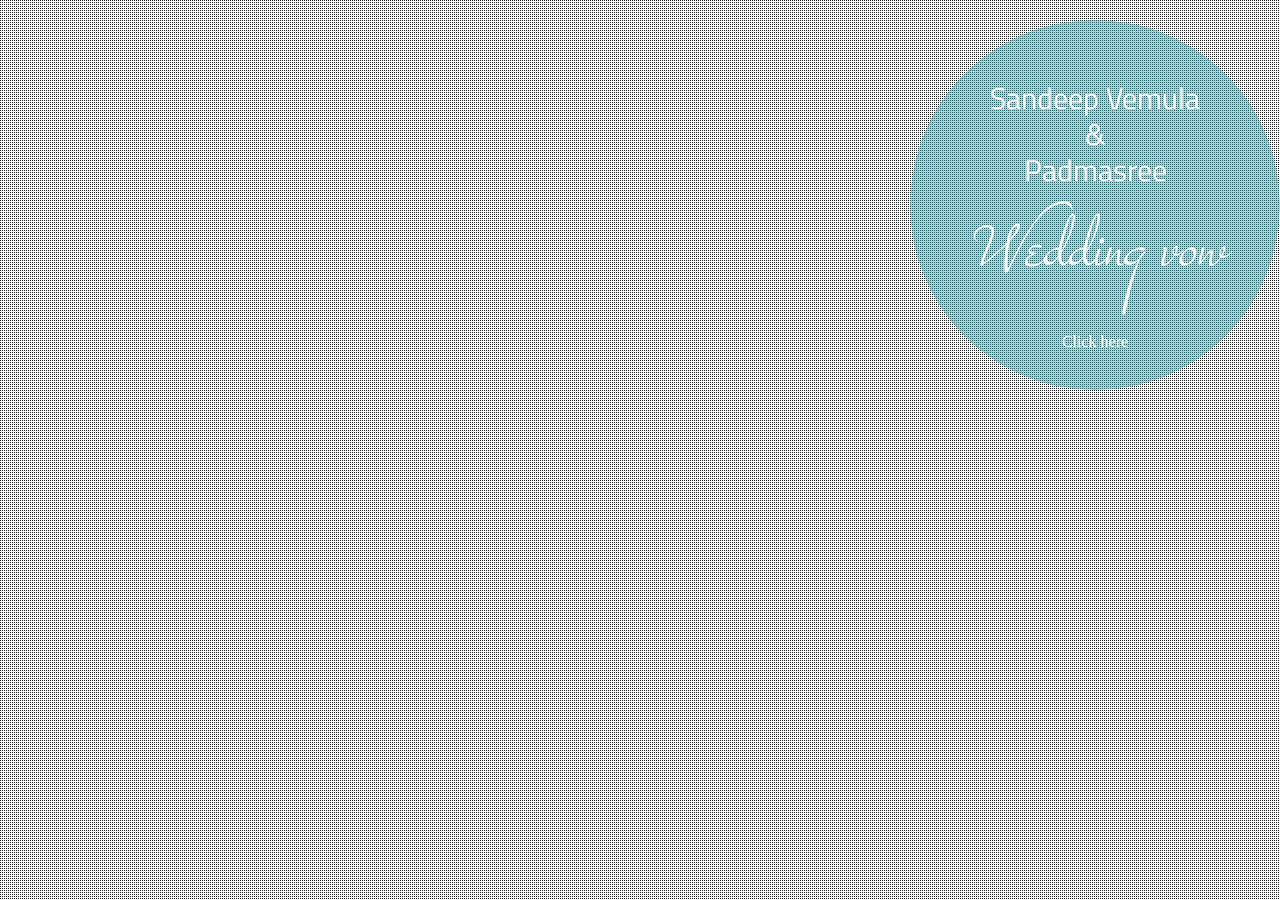
<file: invite/index.html>
<!doctype html>
<html>
    <head>
        <meta charset="UTF-8" />
        <meta http-equiv="X-UA-Compatible" content="IE=edge,chrome=1"> 
        <title>The Wedding</title>
        <meta name="viewport" content="width=device-width, initial-scale=1.0"> 
        <meta name="description" content="Fullscreen Background Image Slideshow with CSS3 - A Css-only fullscreen background image slideshow" />
        <meta name="keywords" content="css3, css-only, fullscreen, background, slideshow, images, content" />
        <meta name="author" content="Codrops" />
        <link rel="shortcut icon" href="../favicon.ico"> 
        <link href="http://fonts.googleapis.com/css?family=Titillium+Web:200,300,400,600,700&amp;subset=latin,latin-ext" rel="stylesheet" type="text/css">
        <link href="http://fonts.googleapis.com/css?family=Stalemate:200,300,400,600,700,800&amp;subset=latin,latin-ext" rel="stylesheet" type="text/css">
        <link rel="stylesheet" type="text/css" href="css/style.css">
        <script type="text/javascript" src="js/modernizr.custom.js"></script>
    </head>
    <body>
        <ul class="cb-slideshow">
            <li><span>Image 01</span><div><h3>the·bride</h3></div></li>
            <li><span>Image 02</span><div><h3>the·groom</h3></div></li>
            <li><span>Image 03</span><div><h3>the·pair</h3></div></li>
            <li><span>Image 04</span><div><h3>the·bride</h3></div></li>
            <li><span>Image 05</span><div><h3>the·groom</h3></div></li>
            <li><span>Image 06</span><div><h3>the·pair</h3></div></li>
        </ul>
        <div class="col-md-12">
          <div class="circle" id="trigger-overlay">
            <div class="table-cell">
              <h1 class="fittext1" style="font-size: 30px;"><br>Sandeep Vemula <br>&amp;<br> Padmasree</h1> <!-- Change for your names -->
              <h2 class="fittext2" style="font-size: 86px;">Wedding vow</h2>  <!-- Your own slogan here -->
              <p style="color: #fff;">Click here</p>
            </div>
          </div> 
        </div>
        <div class="overlay overlay-door">
			<button type="button" class="overlay-close">Close</button>
			<div class="st-container">
			
				<input type="radio" name="radio-set" checked="checked" id="st-control-1"/>
				<a href="#st-panel-1">The Wedding</a>
				<input type="radio" name="radio-set" id="st-control-2"/>
				<a href="#st-panel-2">The Reception Hyderabad</a>
				<input type="radio" name="radio-set" id="st-control-3"/>
				<a href="#st-panel-3">The Reception Chennai</a>
				
				<div class="st-scroll">
				
					<!-- Placeholder text from http://hipsteripsum.me/ -->
					
					<section class="st-panel" id="st-panel-1">
						<div class="st-deco" data-icon="H"></div>
						<h2>17<sup>th</sup>December, 2014 11.09am</h2>
						<p><strong>Vangapally Narsaiah Function Hall</strong><br>Thonda Tirumalgiri, Nalgonda Dist.</p>
					</section>
					
					<section class="st-panel st-color" id="st-panel-2">
						<div class="st-deco" data-icon="2"></div>
						<h2>18<sup>th</sup>December, 2014 7.00pm</h2>
						<p><strong>Surabhi Grand Restaurant</strong><br>Opp. O.U.Campus, Vidyanagar, Hyderabad</p>
					</section>
					
					<section class="st-panel" id="st-panel-3">
						<div class="st-deco" data-icon="B"></div>
						<h2>21<sup>st</sup>December, 2014 6.30pm</h2>
						<p><strong>Marundeeshwarar Kalyana Mandapam</strong><br>Anakaputhur, Chennai</p>
					</section>
					
				</div><!-- // st-scroll -->
				
			</div><!-- // st-container -->
		</div>
        <script type="text/javascript" src="js/app.js"></script>
    </body>
</html>
</file>
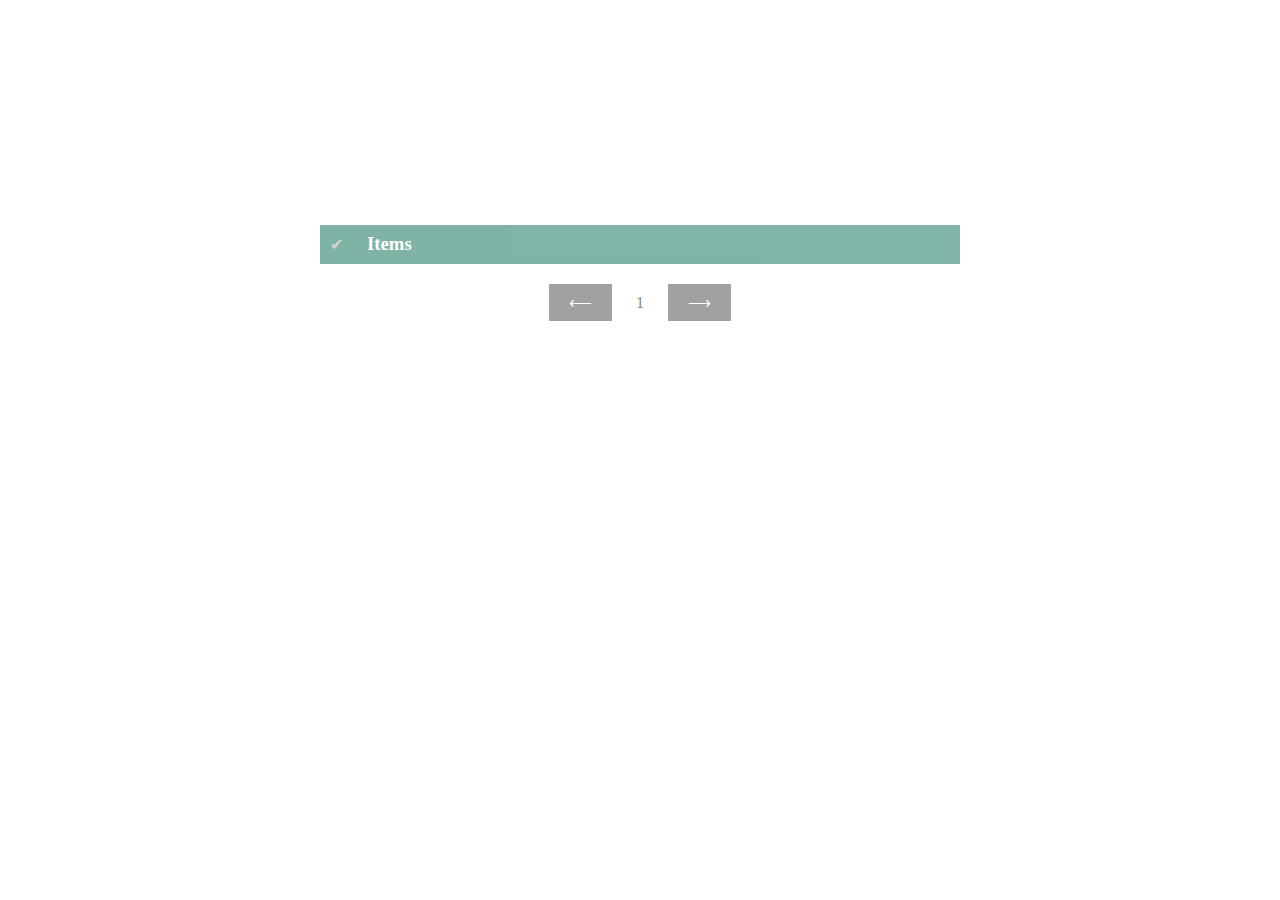
<file: lloydstask/index.html>
<!doctype html>
<html>

<head>
    <title>todo app - LBG</title>
    <link rel="stylesheet" type="text/css" href="css/style.css">
</head>

<body class="progress">
    <section class="todoapp">
        <header>
            <span class="tick"></span>
            <h3>Items</h3>
        </header>
        <section>
            <ul class="todolist" id="todolist"></ul>
        </section>
        <footer>
            <nav>
                <a href="#" class="back" id="prev"></a>
                <span class="page" id="pageNo">1</span>
                <a href="#" class="next" id="next"></a>
            </nav>
        </footer>
    </section>
    <script src="js/app.js"></script>
</body>

</html>
</file>
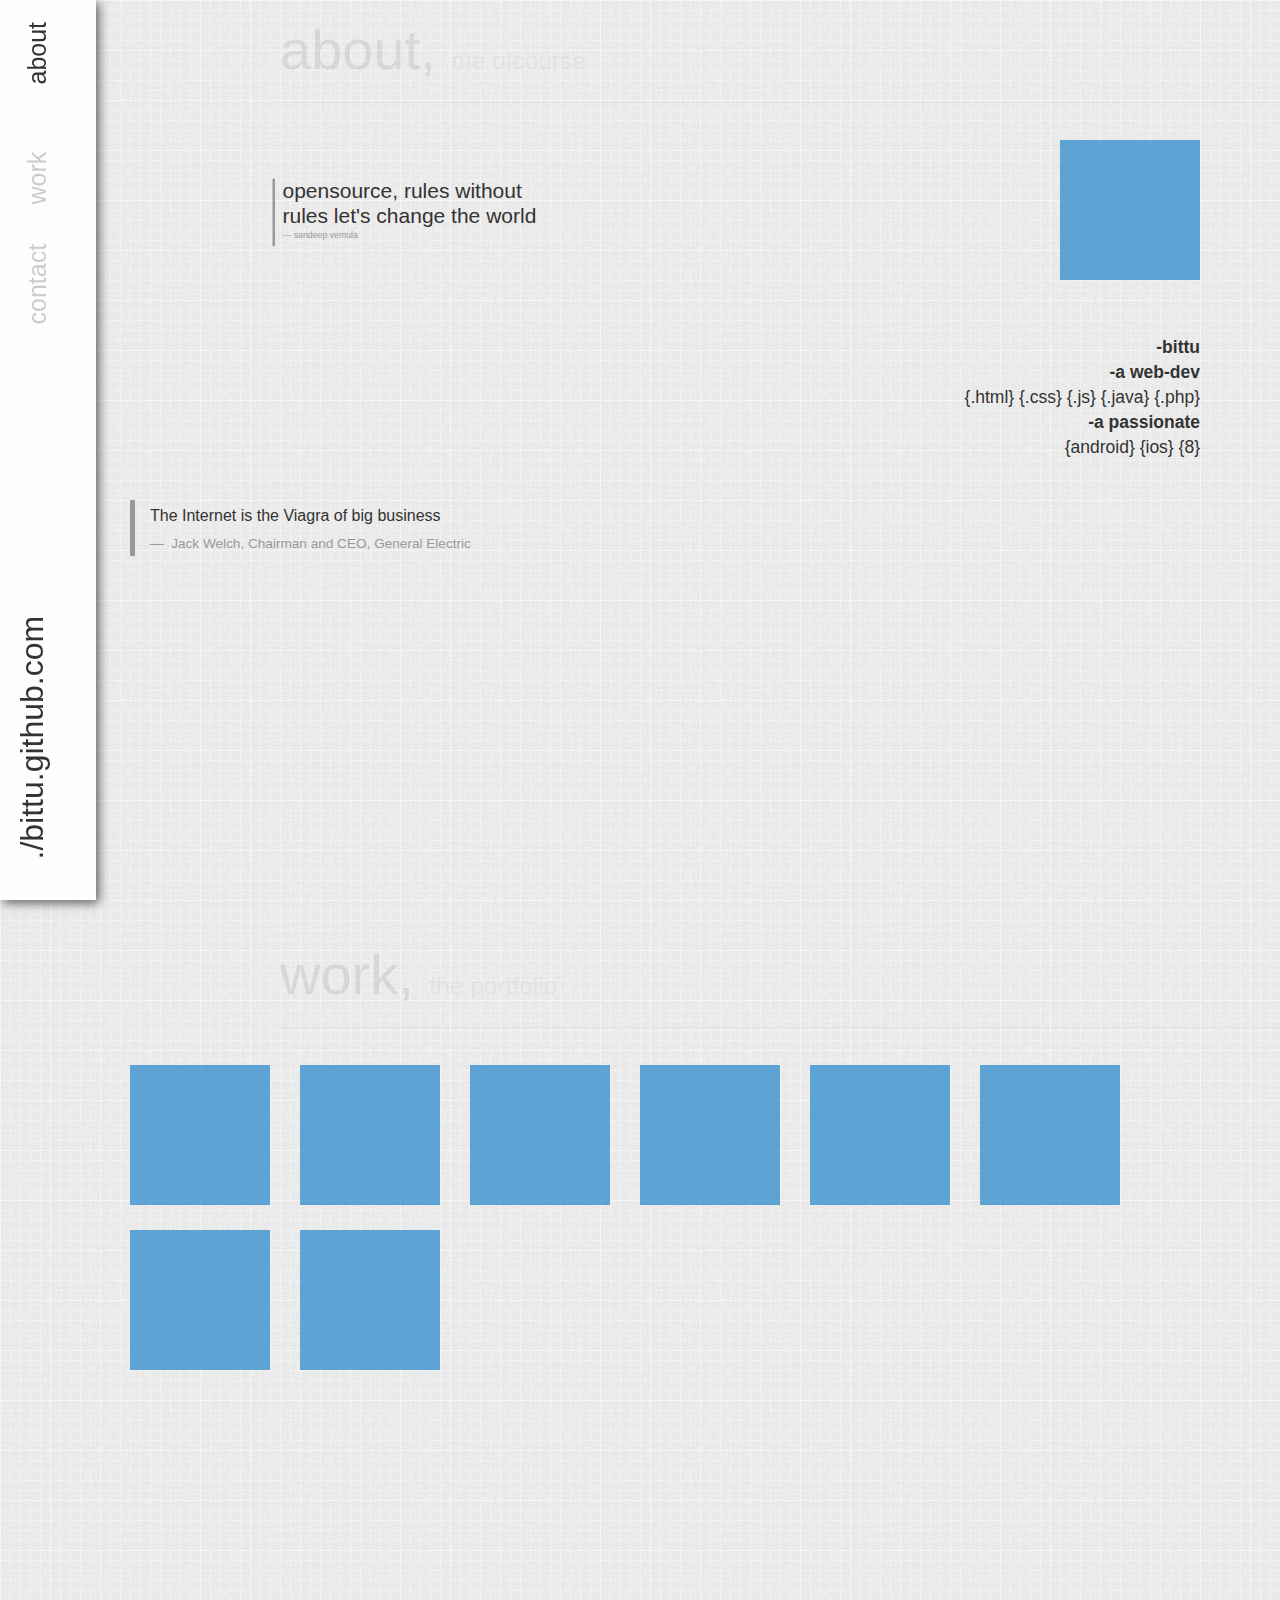
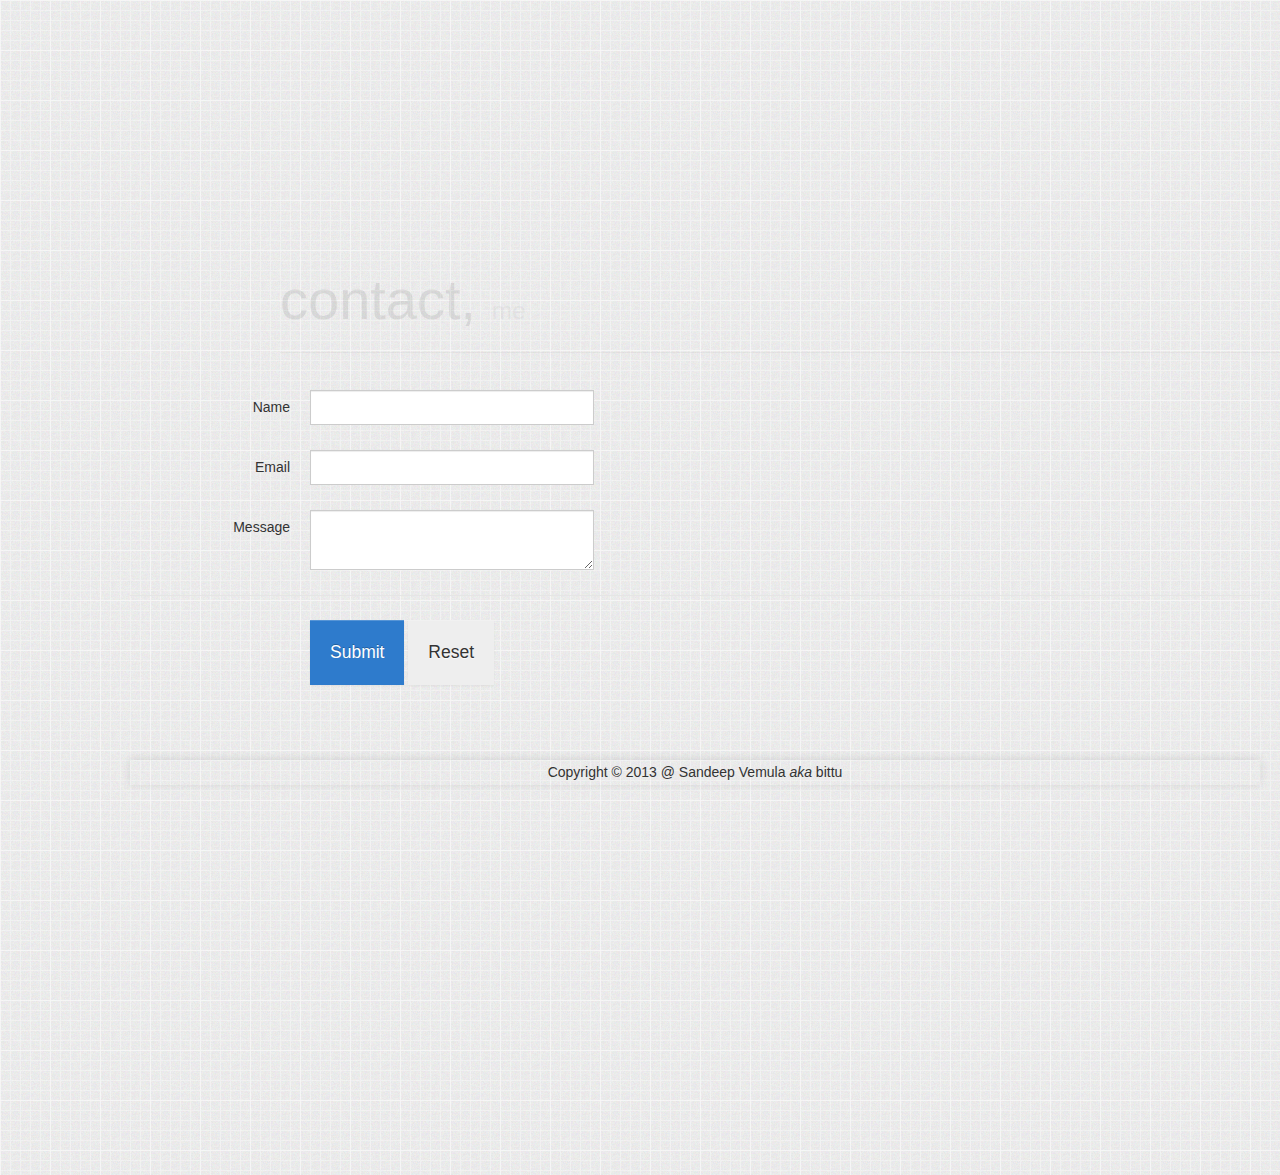
<file: redesign/index.html>
<!doctype html>
<html>
    <head>
        <meta charset="utf-8">
        <meta http-equiv="X-UA-Compatible" content="IE=edge,chrome=1">    
        <meta name="description" content="">
        <meta name="author" content="">    
        <meta name="viewport" content="width=device-width">
        
        <title>Redesign</title>
        
        <link rel="stylesheet"
			href="//fonts.googleapis.com/css?family=Roboto:regular,medium,thin,italic,mediumitalic,bold" title="roboto">
        <link rel="stylesheet" href="css/metro-bootstrap.css">
        <link rel="stylesheet" href="css/default.css">
		<script src="js/prefixfree.min.js"></script>

    </head>
    <body data-spy="scroll" data-target=".navigation">
        
        <div id="main">            
            <div class="navigation">
                <ul id="nav" class="nav">
                    <li class="active"><a href="#about" data-role="scroll">About</a></li>
                    <li class=""><a href="#work" data-role="scroll">Work</a></li>
                    <li class=""><a href="#contact" data-role="scroll">Contact</a></li>
                    <li class="brand"><a class="brand" href="/">./bittu.github.com</a></li>
                </ul>
            </div>
            <div class="container-fluid">
                <section id="about">
                    <div class="page-header">
                        <h1>
                            about,
                            <small>me ofcourse</small>
                        </h1>
                    </div>
                    <div class="row">
                        <div class="span6">
                            <blockquote class="bittu-quote">
                                <h2>OpenSource, Rules without Rules
                                Let's change the world
                                <small>Sandeep Vemula</small>
                                    </h2>
                            </blockquote>
                        </div>
                        <div class="span5">
                            <ul class="thumbnails pull-right">
                                <li class="span3 tile"></li>
                            </ul>
                        </div>
                    </div>
                    <div class="row">
                        <div class="span5 offset6 text-right">
							<h4 class="">
								<dl class="about">
									<dt>-bittu</dt>
									<dd></dd>
									<dt>-a web-dev</dt>
									<dd>{.html} {.css} {.js} {.java} {.php}</dd>
									<dt>-a passionate</dt>
									<dd>{android} {ios} {8}</dd>
								</dl>
							</h4>
                        </div>
                    </div>
                    <div class="row">
                        <div class="span4">
                        <blockquote>
                            <p>
                                The Internet is the Viagra of big business
                                <small> Jack Welch, Chairman and CEO, General Electric</small>
                            </p>
                        </blockquote>
                            </div>
                    </div>
                </section>
                <section id="work">
					<div class="page-header">
                        <h1>
                            work,
                            <small>the portfolio</small>
                        </h1>
                    </div>
					<div class="row">
					<ul class="thumbnails">
                        <li class="span3 tile"></li>
						<li class="span3 tile"></li>
						<li class="span3 tile"></li>
						<li class="span3 tile"></li>
						<li class="span3 tile"></li>
						<li class="span3 tile"></li>
						<li class="span3 tile"></li>
						<li class="span3 tile"></li>
                    </ul>
					</div>
				</section>
                <section id="contact">
					<div class="page-header">
                        <h1>
                            contact,
                            <small> me</small>
                        </h1>
                    </div>
					<form class="form-horizontal">
					  <fieldset>
						<div class="control-group">
						  <label class="control-label" for="contactName">Name</label>
						  <div class="controls">
							<input type="text" class="input-xlarge" id="contactName">							
						  </div>
						</div>
						<div class="control-group">
						  <label class="control-label" for="contactEmail">Email</label>
						  <div class="controls">
							<input type="text" class="input-xlarge" id="contactEmail">							
						  </div>
						</div>
						<div class="control-group">
						  <label class="control-label" for="contactMessage">Message</label>
						  <div class="controls">
							<textarea class="input-xlarge" id="contactMessage"></textarea>							
						  </div>
						</div>
						<div class="form-actions">
							<input type="submit" class="btn btn-large btn-primary" value="Submit">
							<input class="btn btn-large" type="reset">
						</div>
					  </fieldset>
					</form>
					
					 <footer class="footer">
						<p>Copyright &copy; 2013 @ Sandeep Vemula <i>aka</i> bittu</p>
					</footer>
				</section>
                
            </div>
        </div>
        <script src="//ajax.googleapis.com/ajax/libs/jquery/1.9.0/jquery.min.js"></script>
        <script type="text/javascript">
            window.jQuery || document.write('<script type="text/javascript" src="js/jquery-1.9.0.min.js"><\/script>')
        </script>
		
        <script src="js/jquery.easing.1.3.js"></script>
        <script src="js/bootstrap-scrollspy.js"></script>
		
        <script>
            $(document).ready(function(){
                
                $("a[data-role=scroll]").click(function(){
					var elementClicked = $(this).attr("href");
					var destination = $(elementClicked).offset().top;
					$("html:not(:animated),body:not(:animated)").animate({ scrollTop: destination}, 1000, 'easeInOutExpo');
                });
				
				$("ul.nav li").on("activate", function() {
					$("section.active").removeClass("active");
					$($(this).find('a').attr("href")).addClass("active");
				});
                
				setTimeout(function(){
				if(location.hash === "") {
					location.hash = "about";
				}}, 1000);
            });
          
        </script>
        
        <script type="text/javascript">

          var _gaq = _gaq || [];
          _gaq.push(['_setAccount', 'UA-38610898-1']);
          _gaq.push(['_trackPageview']);
        
          (function() {
            var ga = document.createElement('script'); ga.type = 'text/javascript'; ga.async = true;
            ga.src = ('https:' == document.location.protocol ? 'https://ssl' : 'http://www') + '.google-analytics.com/ga.js';
            var s = document.getElementsByTagName('script')[0]; s.parentNode.insertBefore(ga, s);
          })();
        
        </script>
                
    </body>
</html>
</file>
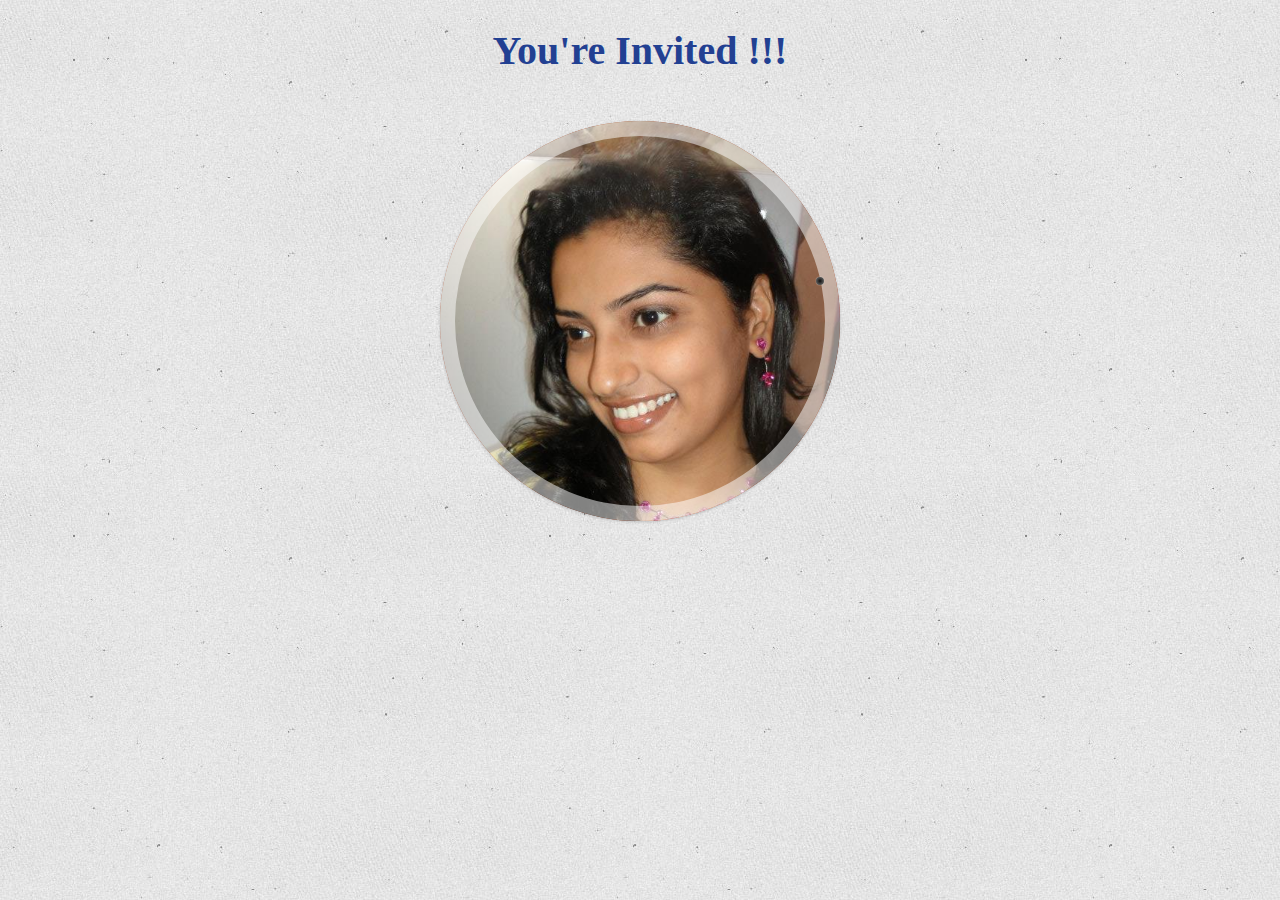
<file: invitations/1/index.html>
<!DOCTYPE html>
<html lang="en">
    <head>
		<meta charset="UTF-8" />
        <meta http-equiv="X-UA-Compatible" content="IE=edge,chrome=1"> 
		<meta name="viewport" content="width=device-width, initial-scale=1.0"> 
        <title>Circle Hover Effects with CSS Transitions</title>
        <meta name="description" content="Circle Hover Effects with CSS Transitions" />
        <meta name="keywords" content="circle, border-radius, hover, css3, transition, image, thumbnail, effect, 3d" />
        <meta name="author" content="Codrops" />
        <link rel="shortcut icon" href="../favicon.ico"> 
        <link rel="stylesheet" type="text/css" href="css/demo.css" />
		<link rel="stylesheet" type="text/css" href="css/common.css" />
        <link rel="stylesheet" type="text/css" href="css/style3.css" />
		<link href='http://fonts.googleapis.com/css?family=Open+Sans:300,700' rel='stylesheet' type='text/css' />
		<script type="text/javascript" src="js/modernizr.custom.79639.js"></script> 
		<!--[if lte IE 8]><style>.main{display:none;} .support-note .note-ie{display:block;}</style><![endif]-->
    </head>
    <body>

        <div class="container">
		
			
			<section class="main">
			<h1 class="invitation">You're Invited !!!</h1>
				<ul class="ch-grid">
					<li>
						<div class="ch-item">	
							<div class="ch-info">
								<p class="invitation">You are cordially invited to my Engagement with</p>
								<h3>Ramana</h3>
								<p class="time">on November 03, 2012 at 11:00AM</p> <p class="venue">Tabla, Kukatpally, Hyderabad</a></p>
							</div>
							<div class="ch-thumb ch-img-1"></div>
						</div>
					</li>
					
				</ul>
				
			</section>
			
        </div>
    </body>
</html>
</file>
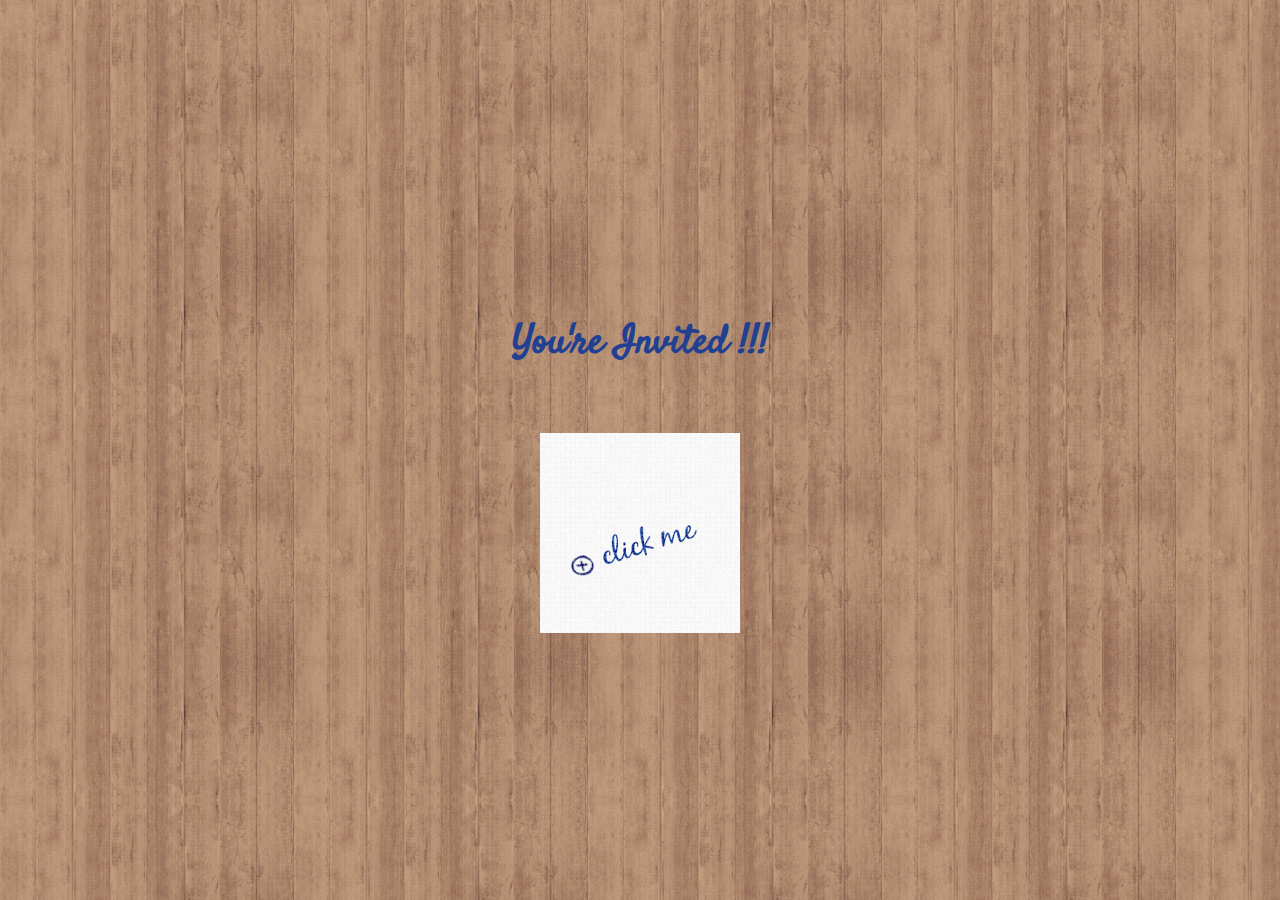
<file: invitations/2/index.html>
<!DOCTYPE html>
<html lang="en">
    <head>
		<meta charset="UTF-8" />
        <meta http-equiv="X-UA-Compatible" content="IE=edge,chrome=1"> 
		<meta name="viewport" content="width=device-width, initial-scale=1.0"> 
        <title>PFold: Paper-Like Unfolding Effect</title>
        <meta name="description" content="PFold: Paper-Like Unfolding Effect" />
        <meta name="keywords" content="css3, experiment, 3d, unfolding, fold, paper, component, element, web design, jquery, plugin, perspective" />
        <meta name="author" content="Codrops" />
        <link rel="shortcut icon" href="../favicon.ico"> 
        <link rel="stylesheet" type="text/css" href="css/demo.css" />
        <link rel="stylesheet" type="text/css" href="css/pfold.css" />
        <link rel="stylesheet" type="text/css" href="css/custom1.css" />
		<script type="text/javascript" src="js/modernizr.custom.79639.js"></script> 
		<!--[if lte IE 8]><style>.support-note .note-ie{display:block;}</style><![endif]-->
		<style>
			body { background: url(images/bg.jpg); }
			
			.container > header h2,
			p.info  {
			    color: #4e2f1d;
			    text-shadow: 1px 1px 1px rgba(255,255,255,0.5);
			}
		</style>
    </head>
    <body>
	
        <div class="container">
			
			<section class="main demo-1">
				<h1 class="invitation">You're Invited !!!</h1>
				<div id="uc-container" class="uc-container">
					<div class="uc-initial-content">
						<!-- custom content -->
						<span class="clickme">Click me</span>
					</div>
					<div class="uc-final-content">
						<!-- custom content -->
						<div class="scrollwrap" style="text-align: center;">
							<p class="greeting">
								Hello,
							</p>
							<p>You are cordially invited to my 
							Engagement
							with</p>
							<h3>Ramana</h3>
							<p>
							 on November 03, 2012 at 11:00AM
							<br /><br />
							<span class="venue">Tabla, Kukatpally, Hyderabad</span></p>
							<p class="signature">Yours, Amrutha</p>							
						</div>
						<span class="close">x</span>
					</div>
				</div>
				
			</section>

		</div>
		<script type="text/javascript" src="http://ajax.googleapis.com/ajax/libs/jquery/1.8.2/jquery.min.js"></script>
		<script type="text/javascript" src="js/jquery.pfold.js"></script>
		<script type="text/javascript">
			$(function() {

				var $container = $( '#uc-container' ), direction = ['left','right','bottom'];
					pfold = $( '#uc-container' ).pfold({
						folddirection : direction,
						folds: 3,
						onEndFolding : function() { opened = false; },
						centered : true
					});

				$container.find( 'span.clickme' ).on( 'click', function() {

					pfold.unfold();

				} ).end().find( 'span.close' ).on( 'click', function() {

					pfold.fold();

				} );
				
			});
		</script>
    </body>
</html>
</file>
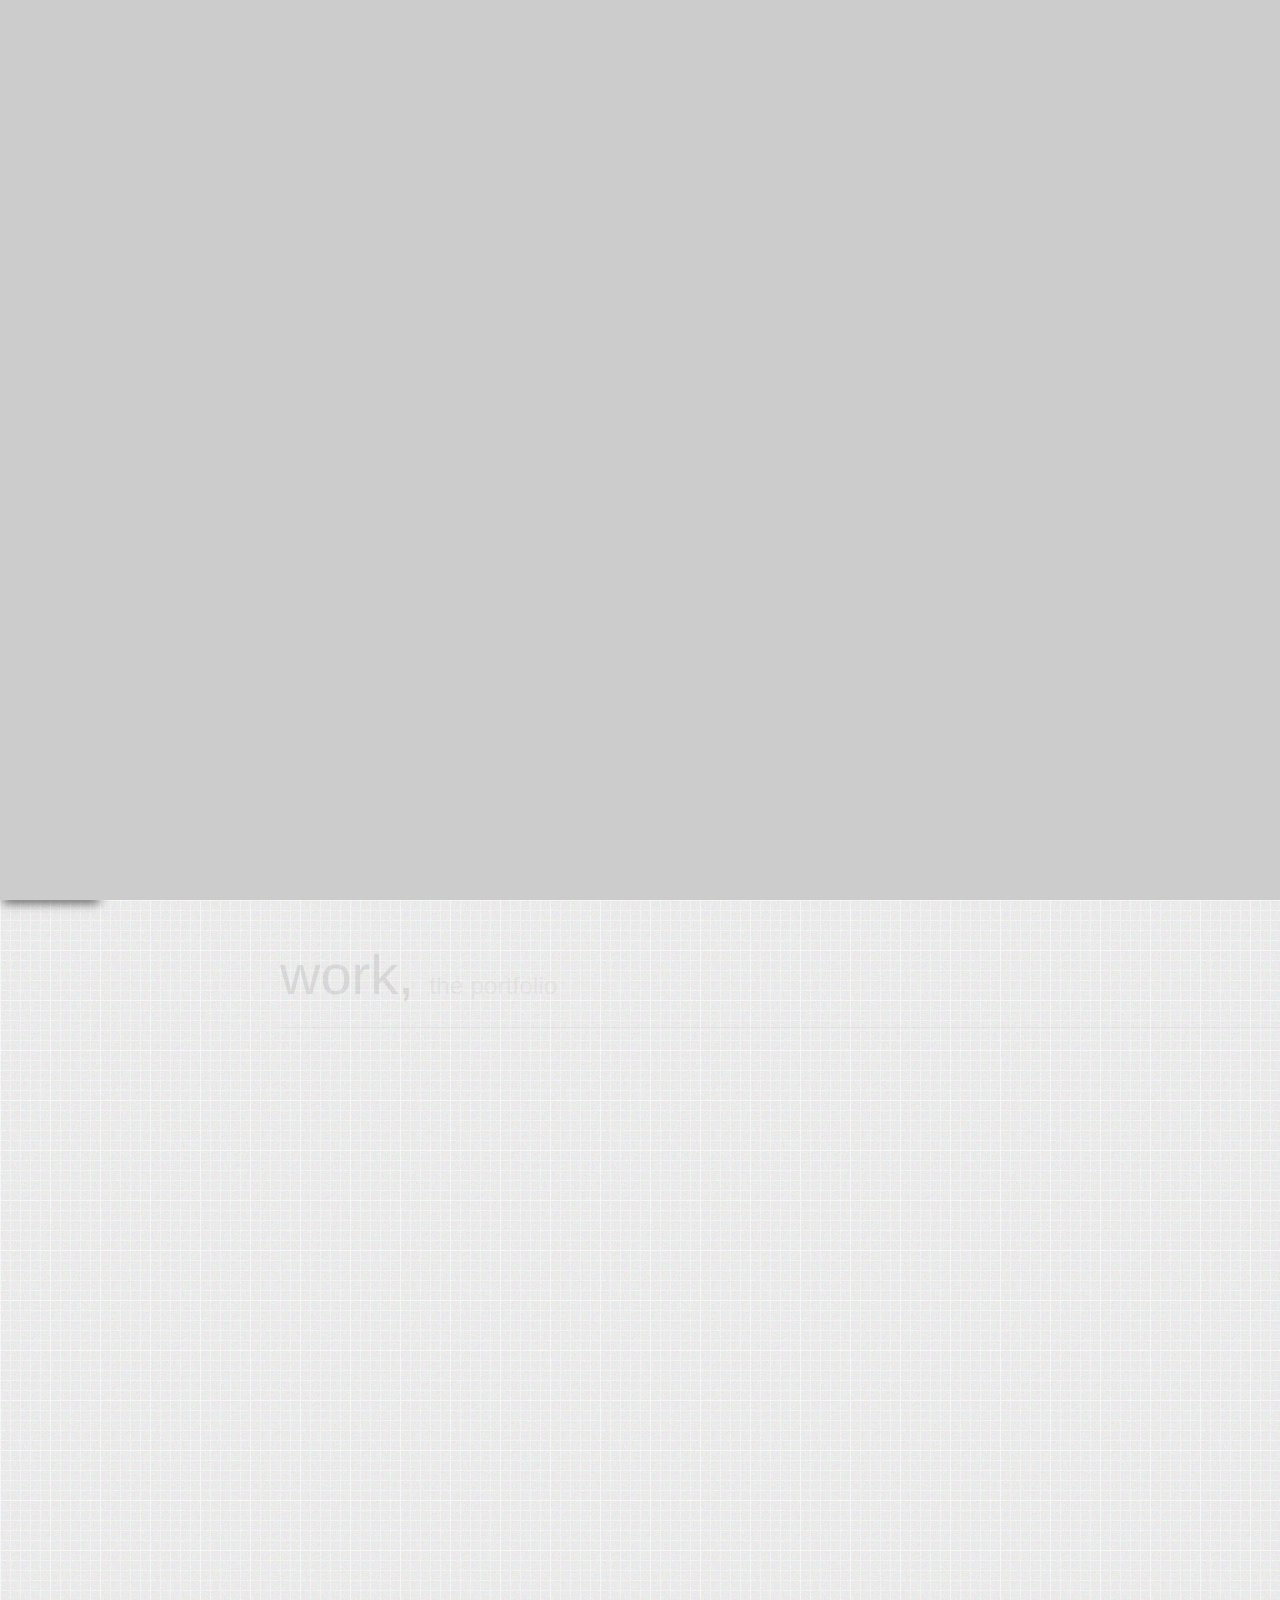
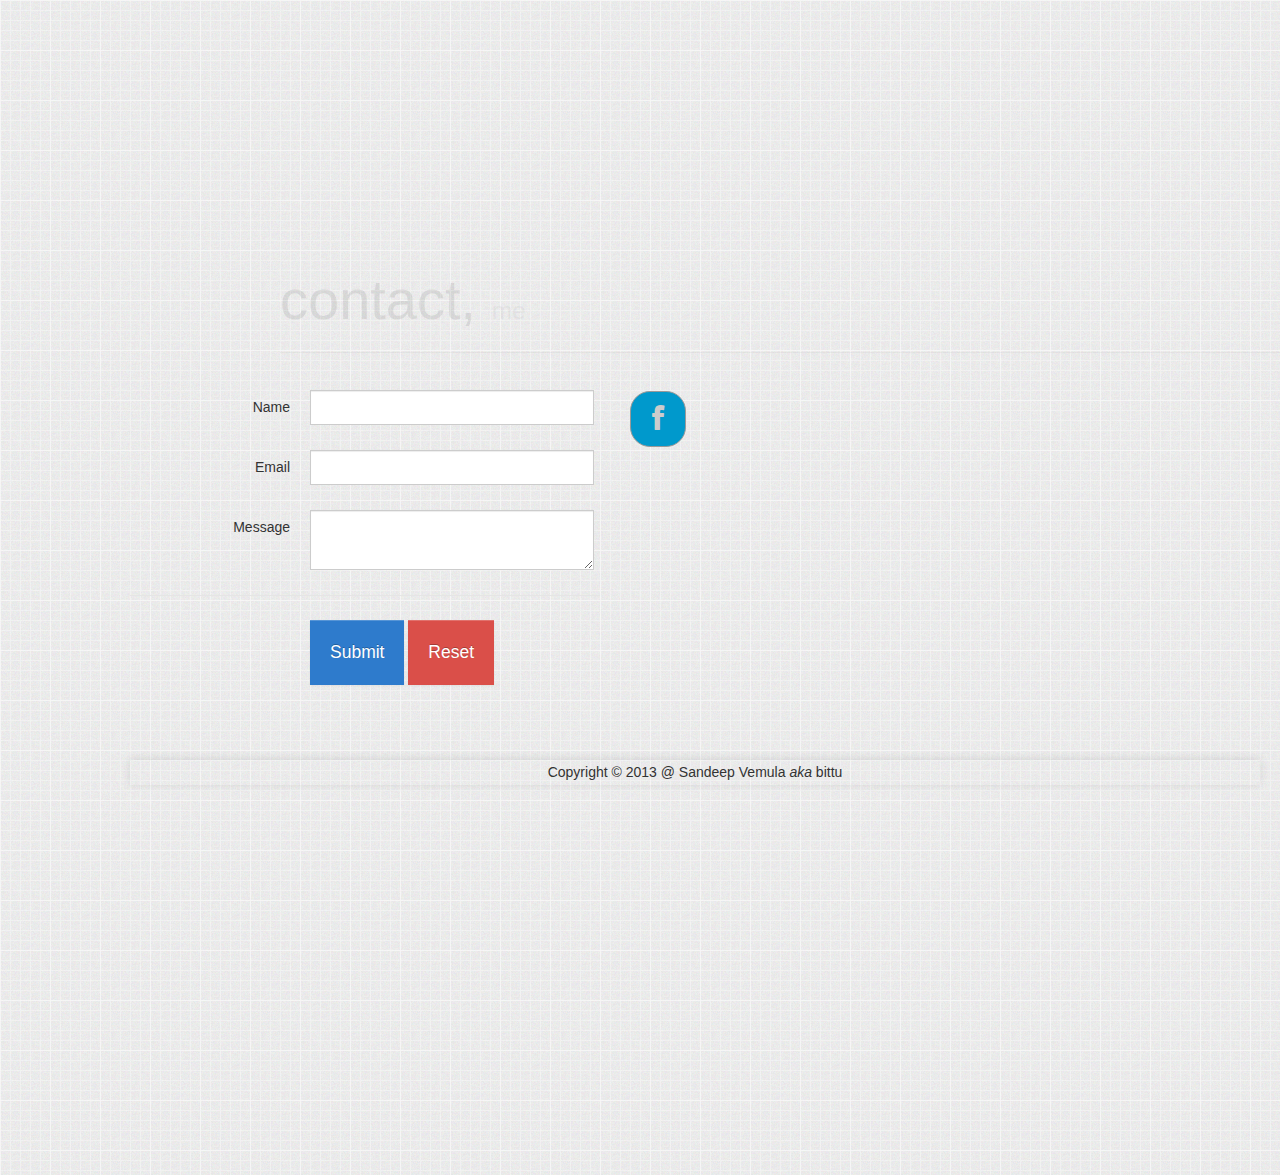
<file: redesign/css/index.html>
<!doctype html>
<html>
    <head>
        <meta charset="utf-8">
        <meta http-equiv="X-UA-Compatible" content="IE=edge,chrome=1">    
        <meta name="description" content="bittu's portfolio">
        <meta name="author" content="Sandeep Vemula">
		<meta name="author" content="bittu">
        <meta name="viewport" content="width=device-width">
        
        <title>Redesign</title>
        
        <link rel="stylesheet" href="css/metro-bootstrap.css">
        <link rel="stylesheet" href="css/default.css">		
		<link rel="stylesheet" href="css/font-awesome.css">
		<!--[if IE 7]>
			<link rel="stylesheet" href="css/font-awesome-ie7.css">
		<![endif]-->

    </head>
    <body data-spy="scroll" data-target=".navigation">
        <div id="hover">
			
		</div>
        <div id="main">            
            <div class="navigation" id="navigation">
                <ul id="nav" class="nav">
                    <li class="active"><a href="#about" data-role="scroll">About</a></li>
                    <li class=""><a href="#work" data-role="scroll">Work</a></li>
                    <li class=""><a href="#contact" data-role="scroll">Contact</a></li>					
                    <li class="brand"><a class="brand" href="/">./bittu</a></li>
                </ul>
            </div>
            <div class="container-fluid">
                <section id="about">
                    <div class="page-header">
                        <h1>
                            about,
                            <small>me ofcourse</small>
                        </h1>
                    </div>
                    <div class="row">
                        <div class="span6">
                            <blockquote class="bittu-quote">
                                <h2>OpenSource, Rules without Rules
                                Let's change the world
                                <small>Sandeep Vemula</small>
                                    </h2>
                            </blockquote>
                        </div>
                        <div class="span5 pic-container">
                            <ul class="thumbnails pull-right my-pic">
                                <li class="span3 tile"></li>
                            </ul>
                        </div>
                    </div>
                    <div class="row">
                        <div class="span5 offset6 text-right pic-container">
							<h4 class="">
								<dl class="about my-pic">
									<dt>-bittu</dt>
									<dd></dd>
									<dt>-a web-dev</dt>
									<dd>{.html} {.css} {.js} {.java} {.php}</dd>
									<dt>-a passionate</dt>
									<dd>{android} {ios} {8}</dd>
								</dl>
							</h4>
                        </div>
                    </div>
                    <div class="row">
                        <div class="span4">
                        <blockquote>
                            <p>
                                The Internet is the Viagra of big business
                                <small> Jack Welch, Chairman and CEO, General Electric</small>
                            </p>
                        </blockquote>
                            </div>
                    </div>
                </section>
                <section id="work">
					<div class="page-header">
                        <h1>
                            work,
                            <small>the portfolio</small>
                        </h1>
                    </div>
					<div class="row">
					<ul class="thumbnails" id="repos">
                        
                    </ul>
					</div>
				</section>
                <section id="contact">
					<div class="page-header">
                        <h1>
                            contact,
                            <small> me</small>
                        </h1>
                    </div>
					<div class="row">
						<div class="span5">
							<form class="form-horizontal">
							  <fieldset>
								<div class="control-group">
								  <label class="control-label" for="contactName">Name</label>
								  <div class="controls">
									<input type="text" class="input-xlarge" id="contactName">
								  </div>
								</div>
								<div class="control-group">
								  <label class="control-label" for="contactEmail">Email</label>
								  <div class="controls">
									<input type="text" class="input-xlarge" id="contactEmail">
								  </div>
								</div>
								<div class="control-group">
								  <label class="control-label" for="contactMessage">Message</label>
								  <div class="controls">
									<textarea class="input-xlarge" id="contactMessage"></textarea>
								  </div>
								</div>
								<div class="form-actions">
									<input type="submit" class="btn btn-large btn-primary" value="Submit">
									<input class="btn btn-large btn-danger" type="reset">
								</div>
							  </fieldset>
							</form>
						</div>
						<div class="span4 social">
							<a href="#"><i class="icon-facebook"></i></a>
						</div>
					</div>
					
					 <footer class="footer">
						<p>Copyright &copy; 2013 @ Sandeep Vemula <i>aka</i> bittu</p>
					</footer>
				</section>
                
            </div>
        </div>
		<script id="sampleTemplate" type="text/x-jquery-tmpl">
		<li class="repo ${classification}">
			<a href="${homepage}">
				<h2>${name}</h2>
				<h3>${caption}</h3>
				<p>${description}</p>
			</a>
		</li>
		</script>
        <script src="//ajax.googleapis.com/ajax/libs/jquery/1.9.0/jquery.min.js"></script>
        <script type="text/javascript">
            window.jQuery || document.write('<script type="text/javascript" src="js/jquery-1.9.0.min.js"><\/script>')
        </script>
		
        <script src="js/jquery.easing.1.3.js"></script>
        <script src="js/bootstrap-scrollspy.js"></script>
		<script src="js/jquery.tmpl.min.js"></script>		
		
        <script>
            $(document).ready(function(){
                
                $("a[data-role=scroll]").click(function(){
					var elementClicked = $(this).attr("href");
					var destination = $(elementClicked).offset().top;
					$("html:not(:animated),body:not(:animated)").animate({ scrollTop: destination}, 1000, 'easeInOutExpo');
                });
				
				$("ul.nav li").on("activate", function() {
					var hash = $(this).find('a').attr("href");
					$("section.active").removeClass("active");
					$(hash).addClass("active");
					location.hash = hash;
				});
                				
				var excludeRepoNames = ["bittu.github.com", "bootstrap-backbone-table-test"];
	
				var captions = {
					"folderGrid": "a jQuery Plugin"
					,"bootstrap-sorter": "a twitter bootstrap Plugin"
					,"multicheck": "a jQuery Plugin"
					,"JBThemes.ordered-list": "a theme for jekyll bootstrap"
					,"JBThemes.the-blog": "a theme for jekyll bootstrap"
				};

				var classifications = {
					"folderGrid": "jquery"
					,"bootstrap-sorter": "bootstrap"
					,"multicheck": "jquery"
					,"JBThemes.ordered-list": "jekyll"
					,"JBThemes.the-blog": "jekyll"
					,"hidden-tiles": "game"
				};
				
				function excludePrepareRepoObjects(data) {
					var moddedData = [];
					
					for(var key in data) {
						var repo = data[key];
						
						if($.inArray(repo.name, excludeRepoNames) === -1) {
							repo.caption = captions[repo.name];
							repo.classification = classifications[repo.name];
							moddedData.push(repo);
						}
					}
					
					return moddedData;
				}
				
				function getRepos() {
					$.getJSON("https://api.github.com/users/bittu/repos?callback=?"
						, function(result) {
							var moddedData = excludePrepareRepoObjects(result.data);							
							$( "#sampleTemplate" ).tmpl( moddedData ).appendTo( "#repos" );
							
							if(location.hash === "") {
								setTimeout(function(){
									$("#hover").slideUp('slow', function(){location.hash = "about";});
								}, 500);
							}
							else {
								var hash = location.hash;
								location.hash = "";
								setTimeout(function(){
									$("#hover").slideUp('slow', function(){location.hash = hash;});
								}, 500);
							}
					});
				}
				
				getRepos();
            });
          
        </script>
        
        <script type="text/javascript">

          var _gaq = _gaq || [];
          _gaq.push(['_setAccount', 'UA-38610898-1']);
          _gaq.push(['_trackPageview']);
        
          (function() {
            var ga = document.createElement('script'); ga.type = 'text/javascript'; ga.async = true;
            ga.src = ('https:' == document.location.protocol ? 'https://ssl' : 'http://www') + '.google-analytics.com/ga.js';
            var s = document.getElementsByTagName('script')[0]; s.parentNode.insertBefore(ga, s);
          })();
        
        </script>
                
    </body>
</html>
</file>
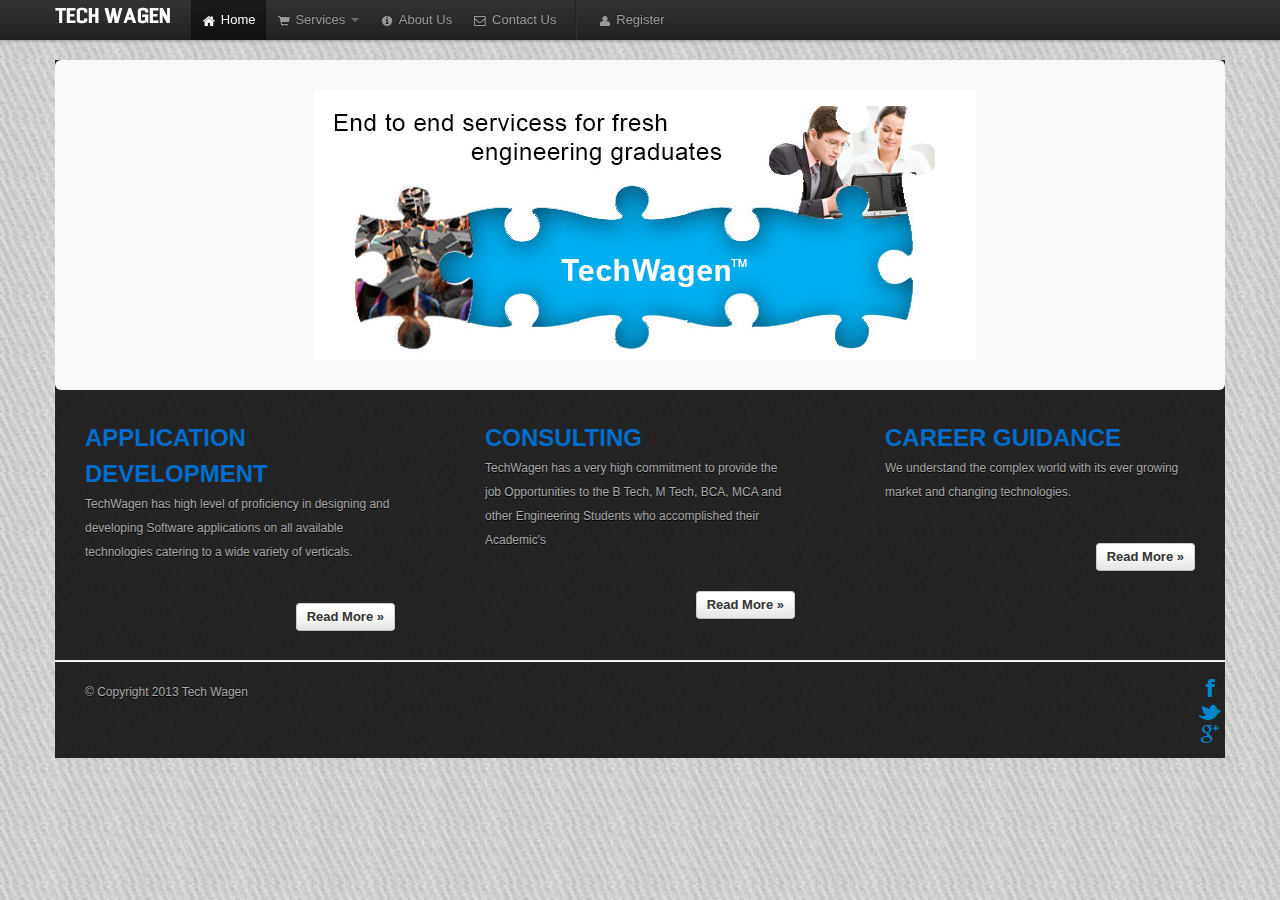
<file: techwagen/1/index.html>
<!doctype html>
<!--[if lt IE 7]> <html class="no-js lt-ie9 lt-ie8 lt-ie7 ie" lang="en"> <![endif]-->
<!--[if IE 7]>    <html class="no-js lt-ie9 lt-ie8 ie" lang="en"> <![endif]-->
<!--[if IE 8]>    <html class="no-js lt-ie9 ie" lang="en"> <![endif]-->
<!--[if gt IE 8]><!--> <html class="no-js" lang="en"> <!--<![endif]-->
<head>
	<meta charset="utf-8" />
	<meta http-equiv="X-UA-Compatible" content="IE=edge,chrome=1" />

	<title>Tech Wagen</title>
	<meta name="description" content="" />
	<meta name="author" content="" />

	<meta name="viewport" content="width=device-width" />
		
		<!-- ===== CSS ===== -->
        
        <link rel="stylesheet" href="css/bootstrap.css" />
        <link rel="stylesheet" href="css/bootstrap-responsive.css" />
			<link rel="stylesheet" href="css/font-awesome.css">
		<!--[if IE 7]>
			<link rel="stylesheet" href="stylesheets/font-awesome-ie7.css">
		<![endif]-->
		<link rel="stylesheet" href="css/style.css" />
		
		<style type="text/css">
			
			/*Demo Styles
			--------------------*/
			p{ padding:0 30px 30px 30px; color:#aaa; font:12px "Helvetica Neue", "Helvetica", Arial, sans-serif; text-shadow: #000 0px 1px 0px; line-height:200%; }
				p a{ color:#eee; font-weight:bold; }
			h3{ padding:30px 30px 20px 30px; }
			
			#content{ background:#111; background:url('img/bg-black.png'); width:720px; height:800px; margin:30px auto; text-align:left; }
			
		</style>
		
	</head>

<body>
    <p></p>
    <!--[if lt IE 7]><p class=chromeframe>Your browser is <em>ancient!</em> <a href="http://browsehappy.com/">Upgrade to a different browser</a> or <a href="http://www.google.com/chromeframe/?redirect=true">install Google Chrome Frame</a> to experience this site.</p><![endif]-->
    <div class="navbar navbar-fixed-top">
        <div class="navbar-inner">
        <div class="container">
            <a class="btn btn-navbar" data-toggle="collapse" data-target=".nav-collapse"> 
            <span class="icon-bar"></span> <span class="icon-bar"></span> <span class="icon-bar"></span> <span class="icon-bar"></span> <span class="icon-bar"></span> <span class="icon-bar"></span> <span class="icon-bar"></span> </a> <a class="brand" href="#">Tech Wagen</a>
            <div class="nav-collapse">
                <ul class="nav">
                    <li class="active"><a href="#"><i class="icon-white icon-home"></i>&nbsp;Home</a></li>
                    <li class="dropdown"><a href="#" class="dropdown-toggle" data-toggle="dropdown"><i class="icon-white icon-shopping-cart"></i>&nbsp;Services&nbsp;<b class="caret"></b></a>
                        <ul class="dropdown-menu">
                            <li><a href="#">Application Development</a></li>
                            <li><a href="#">Realtime Training</a></li>
                            <li><a href="#">Career Guidance</a></li>
                            <li><a href="#">Consulting</a></li>
                        </ul>
                    </li>
                    <li><a href="#"><i class="icon-white icon-info-sign"></i>&nbsp;About Us</a></li>
                    <li><a href="#"><i class="icon-white icon-envelope"></i>&nbsp;Contact Us</a></li>
                    <li class="divider-vertical"></li>
                    <li><a href="#" target="_blank"><i class="icon-white icon-user"></i>&nbsp;Register</a></li>
                </ul>
    <!--form class="navbar-search pull-right"><input type="text" class="search-query" placeholder="Search" /></form--></div>
    <!--/.nav-collapse --></div>
        </div>
    </div>
    <!-- Main Content Container -->
    <div class="container"><!-- Main hero unit for a primary marketing message or call to action -->
        <div class="hero-unit home">
            <div class="hero-img">
                <div class="relative">
                    <div id="myCarousel" class="carousel slide">
                        <div class="carousel-inner">
                            <div class="item active">
                                <img src="img/engineering-end-to-end.jpg" alt="">                    
                            </div>
                            <div class="item">
                                <img src="img/training-center.jpg" alt="">                    
                            </div>
                            <div class="item">
                                <img src="img/interview-placements.jpg" alt="">                    
                            </div>
                            <div class="item">
                                <img src="img/personal-development.jpg" alt="">                    
                            </div>
                        </div>
                        
                    </div>
                </div>
            </div>
        </div>
        
    
    <div class="row">
        <div class="span4">
            <h2>Application Development</h2>
            <p>TechWagen has high level of proficiency in designing and developing Software applications on all available  technologies catering to a wide variety of verticals.</p>
            <p><a class="btn pull-right" href="#" target="_blank">Read More &raquo;</a></p>
        </div>
        <div class="span4">
            <h2>Consulting</h2>
            <p>TechWagen has a very high commitment to provide the job Opportunities to the B Tech, M Tech, BCA, MCA and other Engineering Students who accomplished their Academic's</p>
            <p><a class="btn pull-right" href="#" target="_blank">Read More &raquo;</a></p>
        </div>
        <div class="span4">
            <h2>Career Guidance</h2>
            <p>We understand the complex world with its ever growing market and changing technologies.</p>
            <p><a class="btn pull-right" href="#" target="_blank">Read More &raquo;</a></p>
        </div>
    </div>
    <!-- /row --><hr />
        <footer>
             <p style="display: inline">&copy; Copyright 2013 Tech Wagen</p>
			 <ul class="social pull-right" style="display: inline; font-size: 24px; list-style: none;">
				<li><a href="#"><i class="icon-facebook"></i></a></li>
				<li><a href="#"><i class="icon-twitter"></i></a></li>
				<li><a href="#"><i class="icon-google-plus"></i></a></li>
			</ul>
            </footer>
        </div>
    <!-- /container -->
    <p></p>
    <!-- ====== JS ===== -->
	  <script src="//ajax.googleapis.com/ajax/libs/jquery/1.9.1/jquery.min.js"></script>
        <script>window.jQuery || document.write('<script src="js/vendor/jquery-1.9.1.min.js"><\/script>')</script>

        
    <script src="js/bootstrap.min.js" type="text/javascript"></script>

    <script>
        !function ($) {
				$(function(){
				  // carousel demo
				  $('#myCarousel, #myCarousel1').carousel()
				});				
			  }(window.jQuery)
    </script>
</body>
</html>
</file>
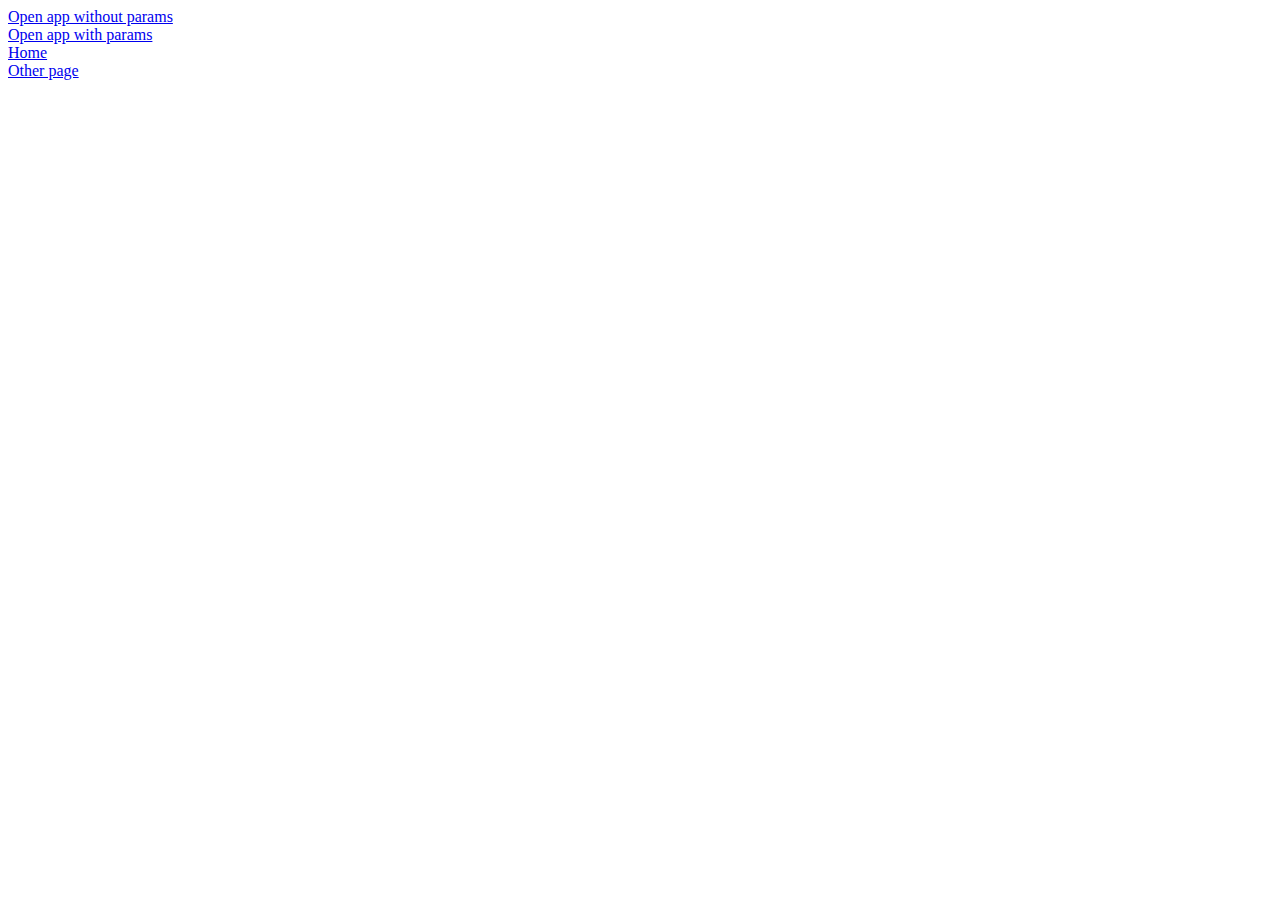
<file: app.html>
<!doctype html>
<html>
	<head>
		<link rel="alternate" href="android-app://com.test.bt/https/obscure-badlands-27486.herokuapp.com/openapp.html" />
	</head>
	<body>
		<a href="https://obscure-badlands-27486.herokuapp.com/openapp.html">Open app without params</a>
		<br />
		<a href="https://obscure-badlands-27486.herokuapp.com/openapp.html?param=true">Open app with params</a>
		</br />
		<a href="https://obscure-badlands-27486.herokuapp.com/">Home</a>
		</br />
		<a href="https://obscure-badlands-27486.herokuapp.com/someotherpage">Other page</a>
	</body>
</html>
</file>
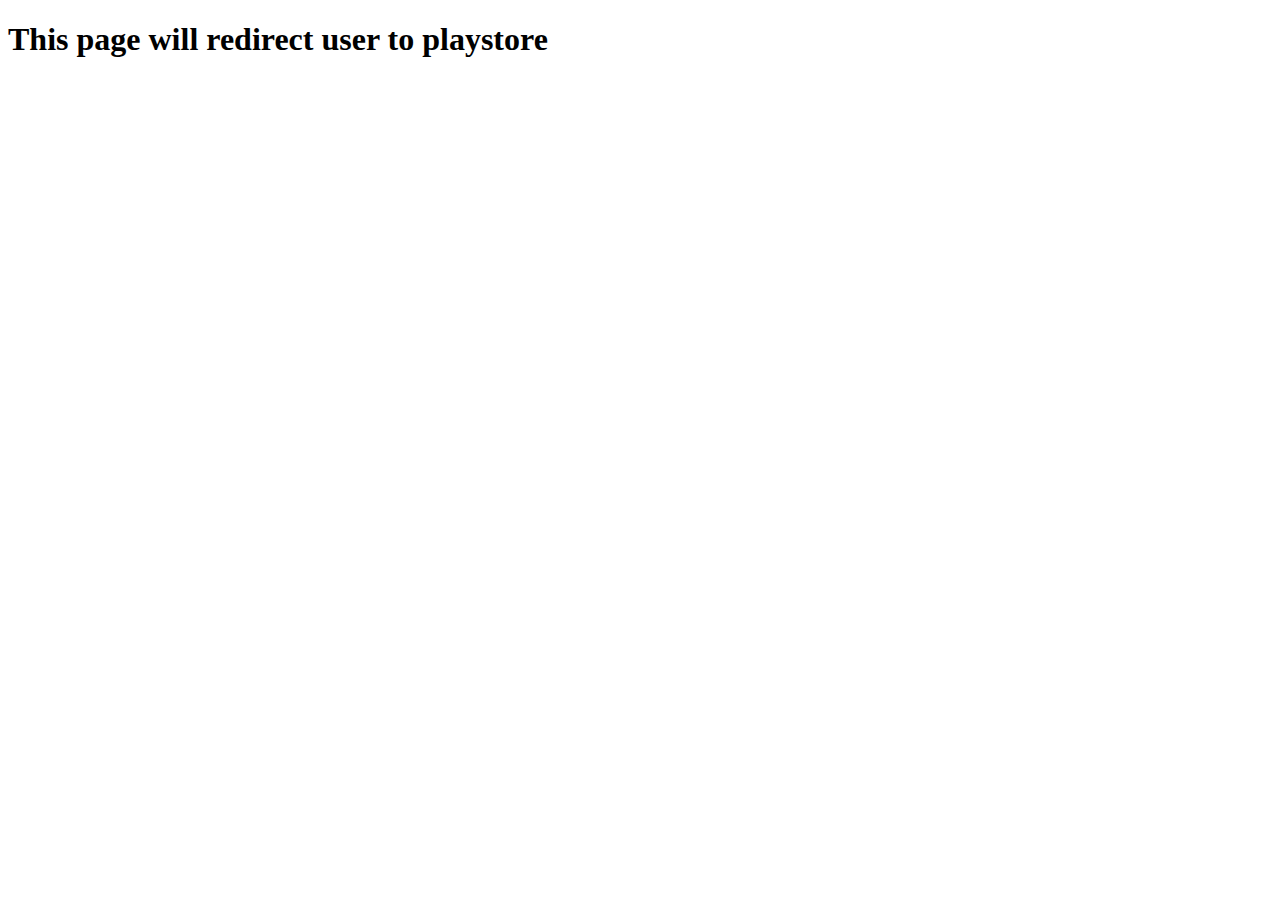
<file: openapp.html>
<!doctype html>
<html>
	<head>
		<link rel="alternate" href="android-app://com.test.bt/https/bittu.github.io/openapp.html" />
	</head>
	<body>
		<h1>This page will redirect user to playstore</h1>
	</body>
</html>
</file>
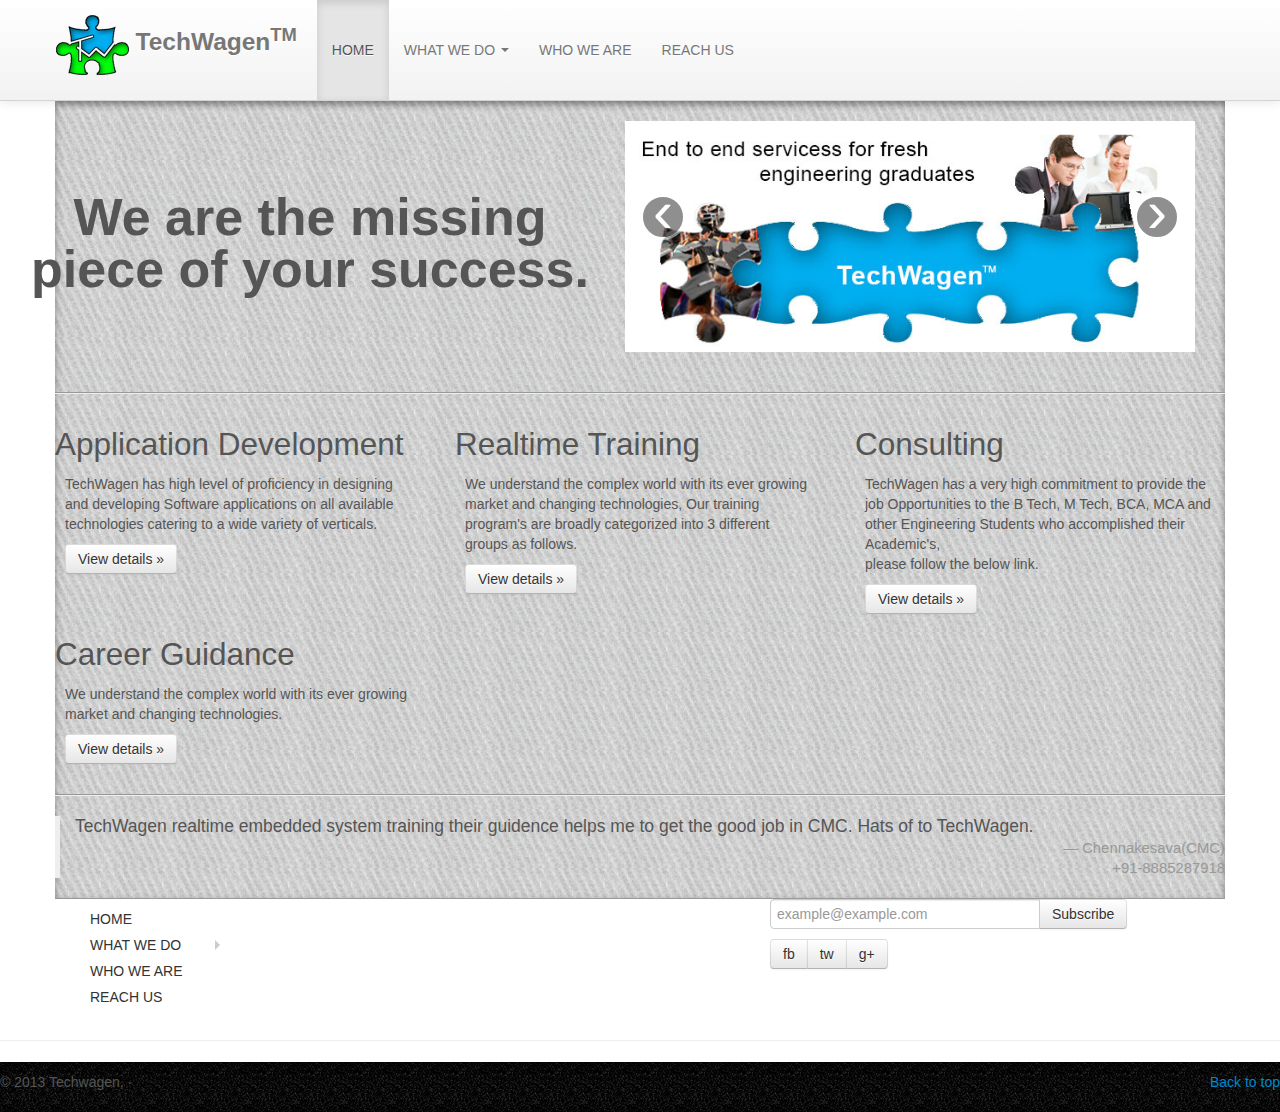
<file: techwagen/featurette.html>
<!DOCTYPE html>
<!--[if lt IE 7]>      <html class="no-js lt-ie9 lt-ie8 lt-ie7"> <![endif]-->
<!--[if IE 7]>         <html class="no-js lt-ie9 lt-ie8"> <![endif]-->
<!--[if IE 8]>         <html class="no-js lt-ie9"> <![endif]-->
<!--[if gt IE 8]><!--> <html class="no-js"> <!--<![endif]-->
    <head>
        <meta charset="utf-8">
        <meta http-equiv="X-UA-Compatible" content="IE=edge,chrome=1">
        <title></title>
        <meta name="description" content="">
        <meta name="viewport" content="width=device-width">

        <link rel="stylesheet" href="css/bootstrap.min.css">
        
        <link rel="stylesheet" href="css/bootstrap-responsive.min.css">
        <link rel="stylesheet" href="css/main.css">

        <style>
            body {
                height: 1000px;
            }
        </style>
        <!--[if lt IE 9]>
            <script src="js/vendor/html5-3.6-respond-1.1.0.min.js"></script>
        <![endif]-->
    </head>
    <body>
        <!--[if lt IE 7]>
            <p class="chromeframe">You are using an <strong>outdated</strong> browser. Please <a href="http://browsehappy.com/">upgrade your browser</a> or <a href="http://www.google.com/chromeframe/?redirect=true">activate Google Chrome Frame</a> to improve your experience.</p>
        <![endif]-->

        <!-- NAVBAR
    ================================================== -->
    
      <div class="navbar navbar-fixed-top">
      <div class="navbar-inner">
        <div class="container">
          <button type="button" class="btn btn-navbar collapsed" data-toggle="collapse" data-target=".nav-collapse">
            <span class="icon-bar"></span>
            <span class="icon-bar"></span>
            <span class="icon-bar"></span>
          </button>
          <a class="brand" href="./index.html">
              <img src="img/twLogo.png">
              <h3>TechWagen<sup>TM</sup></h3>
            </a>
          <div class="nav-collapse collapse">
            <ul class="nav">
              <li class="active">
                <a href="./index.html">HOME</a>
              </li>
                <li class="dropdown">
                    <a class="dropdown-toggle"
                       data-toggle="dropdown"
                       href="#">
                        WHAT WE DO
                        <b class="caret"></b>
                      </a>
                    <ul class="dropdown-menu">
                        <li><a>Application Development</a></li>
                        <li><a>Realtime Training</a></li>
                        <li><a>Consulting</a></li>
                        <li><a>Career Guidance</a></li>
                    </ul>
              </li>
              <li class="">
                <a href="./scaffolding.html">WHO WE ARE</a>
              </li>
              <li class="">
                <a href="./base-css.html">REACH US</a>
              </li>              
            </ul>
          </div>
        </div>
      </div>
    </div>



    <!-- Carousel
    ================================================== -->
        <div class="container marketing">
        <div class="row intro">
            <div class="span6 jumbotron">
                <h1>We are the missing piece of your success.</h1>
            </div>
            <div class="span6">
                <div id="myCarousel" class="carousel slide">
                <ol class="carousel-indicators">
                  <li data-target="#myCarousel" data-slide-to="0" class="active"></li>
                  <li data-target="#myCarousel" data-slide-to="1" class=""></li>
                  <li data-target="#myCarousel" data-slide-to="2" class=""></li>
                <li data-target="#myCarousel" data-slide-to="3" class=""></li>
                </ol>
                <div class="carousel-inner">
                  <div class="item active">
                    <img src="img/engineering-end-to-end.jpg" alt="">                    
                  </div>
                  <div class="item">
                    <img src="img/training-center.jpg" alt="">                    
                  </div>
                  <div class="item">
                    <img src="img/interview-placements.jpg" alt="">                    
                  </div>
                  <div class="item">
                    <img src="img/personal-development.jpg" alt="">                    
                  </div>
                </div>
                <a class="left carousel-control" href="#myCarousel" data-slide="prev">‹</a>
                <a class="right carousel-control" href="#myCarousel" data-slide="next">›</a>
              </div>
            </div>
               
        </div>
    
<hr>
    <!-- Marketing messaging and featurettes
    ================================================== -->
    <!-- Wrap the rest of the page in another container to center all the content. -->

    

      <!-- Three columns of text below the carousel -->
      <div class="row">
        <div class="span4">
          <h2>Application Development</h2>
          <p>TechWagen has high level of proficiency in designing and developing Software applications on all available  technologies catering to a wide variety of verticals.</p>
          <p><a class="btn" href="#appdev" data-toggle="tab">View details &raquo;</a></p>
        </div><!-- /.span4 -->
        <div class="span4">
          <h2>Realtime Training</h2>
          <p>We understand the complex world with its ever growing market and changing technologies, Our training program's are broadly categorized into 3 different groups as follows.</p>
          <p><a class="btn" href="#realdev" data-toggle="tab">View details &raquo;</a></p>
        </div><!-- /.span4 -->
        <div class="span4">
          <h2>Consulting</h2>
          <p>TechWagen has a very high commitment to provide the job Opportunities to the B Tech, M Tech, BCA, MCA and other Engineering Students who accomplished their Academic's, <br/>please follow the below link.</p>
          <p><a class="btn" href="#consulting" data-toggle="tab">View details &raquo;</a></p>
        </div><!-- /.span4 -->
		<div class="span4">
			<h2>Career Guidance</h2>
			<p>We understand the complex world with its ever growing market and changing technologies.</p>
			<p><a class="btn" href="#career" data-toggle="tab">View details &raquo;</a></p>
        </div><!-- /.span4 -->
      </div><!-- /.row -->
	  
	 
    <hr>
        <div class="testimonals">
            <blockquote>
                <p>TechWagen realtime embedded system training their guidence helps me to get the good job in CMC. Hats of to TechWagen.
                <small>Chennakesava(CMC)<br>+91-8885287918</small></p>
            </blockquote>
        </div>
      <!-- START THE FEATURETTES -->

      </div>
<!-- 
      <div class="featurette">
        <img class="featurette-image pull-right" src="../assets/img/examples/browser-icon-chrome.png">
        <h2 class="featurette-heading">First featurette headling. <span class="muted">It'll blow your mind.</span></h2>
        <p class="lead">Donec ullamcorper nulla non metus auctor fringilla. Vestibulum id ligula porta felis euismod semper. Praesent commodo cursus magna, vel scelerisque nisl consectetur. Fusce dapibus, tellus ac cursus commodo.</p>
      </div>

      <hr class="featurette-divider">

      <div class="featurette">
        <img class="featurette-image pull-left" src="../assets/img/examples/browser-icon-firefox.png">
        <h2 class="featurette-heading">Oh yeah, it's that good. <span class="muted">See for yourself.</span></h2>
        <p class="lead">Donec ullamcorper nulla non metus auctor fringilla. Vestibulum id ligula porta felis euismod semper. Praesent commodo cursus magna, vel scelerisque nisl consectetur. Fusce dapibus, tellus ac cursus commodo.</p>
      </div>

      <hr class="featurette-divider">

      <div class="featurette">
        <img class="featurette-image pull-right" src="../assets/img/examples/browser-icon-safari.png">
        <h2 class="featurette-heading">And lastly, this one. <span class="muted">Checkmate.</span></h2>
        <p class="lead">Donec ullamcorper nulla non metus auctor fringilla. Vestibulum id ligula porta felis euismod semper. Praesent commodo cursus magna, vel scelerisque nisl consectetur. Fusce dapibus, tellus ac cursus commodo.</p>
      </div>

      <hr class="featurette-divider"> -->

      <!-- /END THE FEATURETTES -->


    <div class="row">
		<div class="container">
        <div class="span3">
           <div class="footer-links clearfix dropup">
                <ul class="dropdown-menu" role="menu" aria-labelledby="dropdownMenu">
                  <li><a tabindex="-1" href="#">HOME</a></li>
				   <li class="dropdown-submenu">
                    <a tabindex="-1" href="#">WHAT WE DO</a>
                    <ul class="dropdown-menu">
                      <li><a tabindex="-1" href="#">Application Development</a></li>
                      <li><a tabindex="-1" href="#">Realtime Training</a></li>
                      <li><a tabindex="-1" href="#">Consulting</a></li>
                      <li><a tabindex="-1" href="#">Career Guidance</a></li>
                    </ul>
                  </li>
                  <li><a tabindex="-1" href="#">WHO WE ARE</a></li>
                  <li><a tabindex="-1" href="#">REACH US</a></li>                  
                </ul>
              </div>
        </div>
        <div class="span3 offset4">
            <div class="input-append">
              <input class="span3" id="appendedInputButton" type="text" placeholder="example@example.com">
              <button class="btn" type="button">Subscribe</button>
            </div>
			<div class="btn-group">
                <button class="btn">fb</button>
                <button class="btn">tw</button>
                <button class="btn">g+</button>
              </div>
        </div>
		</div>
    </div>
	<hr>
      <!-- FOOTER -->
      <footer>
        <p class="pull-right"><a href="#">Back to top</a></p>
        <p>&copy; 2013 Techwagen, &middot; 

    

        <script src="//ajax.googleapis.com/ajax/libs/jquery/1.9.1/jquery.min.js"></script>
        <script>window.jQuery || document.write('<script src="js/vendor/jquery-1.9.1.min.js"><\/script>')</script>

        <script src="js/vendor/bootstrap.min.js"></script>

        <script src="js/main.js"></script>

		<script>
			!function ($) {
				$(function(){
				  // carousel demo
				  $('#myCarousel').carousel()
				})
			  }(window.jQuery)
		</script>
        <script>
           /* var _gaq=[['_setAccount','UA-XXXXX-X'],['_trackPageview']];
            (function(d,t){var g=d.createElement(t),s=d.getElementsByTagName(t)[0];
            g.src=('https:'==location.protocol?'//ssl':'//www')+'.google-analytics.com/ga.js';
            s.parentNode.insertBefore(g,s)}(document,'script'));*/
        </script>
    </body>
</html>
</file>
<file: invite/css/style.css>
@font-face {
    font-family: 'BebasNeueRegular';
    src: url('fonts/BebasNeue-webfont.eot');
    src: url('fonts/BebasNeue-webfont.eot?#iefix') format('embedded-opentype'),
         url('fonts/BebasNeue-webfont.woff') format('woff'),
         url('fonts/BebasNeue-webfont.ttf') format('truetype'),
         url('fonts/BebasNeue-webfont.svg#BebasNeueRegular') format('svg');
    font-weight: normal;
    font-style: normal;
}

body {
    overflow: hidden;
    margin: 0;
    padding: 0;
}

.col-md-12 {
    width: 100%;
    position: absolute;
}

.circle {
    background-color: rgba(61, 173, 184,0.5);
    overflow: hidden;
    margin: 0px auto;
    margin-top: 20px;
    margin-bottom: 20px;
    text-align: center;
    -webkit-border-radius: 50%;
    -moz-border-radius: 50%;
    border-radius: 50%;
    width: 370px;
    height: 370px;
    display: table;
    cursor: pointer;
    position: absolute;
    left: 100%;
    margin-left: -370px;
}
/*
.animate {
    -moz-animation: hireme 1s linear;-webkit-animation: hireme 1s linear; animation: hireme 1s linear;
}

@-moz-keyframes hireme{
	0%{ -moz-transform:rotate(0deg); left: 0;}
	100%{-moz-transform:rotate(360deg); left: 100%; margin-left: -370px;}
}
@-webkit-keyframes hireme{
	0%{ -webkit-transform:rotate(0deg); left: 0;}
	100%{-webkit-transform:rotate(360deg); left: 100%; margin-left: -370px;}
}
@keyframes hireme{
	0%{ transform:rotate(0deg); left: 0;}
	100%{transform:rotate(360deg); left: 100%; margin-left: -370px;}
}
*/
.circle .table-cell {
    display: table-cell;
    vertical-align: middle;
}

.circle h1, .circle h2 {
    margin: 0;
    padding: 0;
}

.circle h1 {
    color: #ffffff;
    font-weight: 500;
    text-align: center;
    width: 100%;
    line-height: 120%;
    opacity: 1;
    font-family: 'Titillium Web', sans-serif;
    margin-bottom: 0px;
}

.circle h2 {
    color: #ffffff;
    width: 100%;
    font-weight: 200;
    font-style: italic;
    line-height: 150%;
    font-family: 'Stalemate', sans-serif;
    opacity: 1;
    margin-bottom: 0px;
}

@media (max-width: 480px) {
    .circle {
        width: 300px;
        height: 300px;
        margin-left: -300px;
    }
}

ol, ul {
    list-style: none;
}

.cb-slideshow,
.cb-slideshow:after {
    position: fixed;
    width: 100%;
    height: 100%;
    top: 0px;
    left: 0px;
    z-index: 0;
}
.cb-slideshow:after {
    content: '';
    background: transparent url(../images/pattern.png) repeat top left;
}
.cb-slideshow li span {
    width: 100%;
    height: 100%;
    position: absolute;
    top: 0px;
    left: 0px;
    color: transparent;
    background-size: cover;
    background-position: 50% 50%;
    background-repeat: none;
    opacity: 0;
    z-index: 0;
	-webkit-backface-visibility: hidden;
    -webkit-animation: imageAnimation 36s linear infinite 0s;
    -moz-animation: imageAnimation 36s linear infinite 0s;
    -o-animation: imageAnimation 36s linear infinite 0s;
    -ms-animation: imageAnimation 36s linear infinite 0s;
    animation: imageAnimation 36s linear infinite 0s;
}
.cb-slideshow li div {
    z-index: 1000;
    position: absolute;
    bottom: 10px;
    left: 0px;
    width: 100%;
    text-align: right;
    opacity: 0;
    -webkit-animation: titleAnimation 36s linear infinite 0s;
    -moz-animation: titleAnimation 36s linear infinite 0s;
    -o-animation: titleAnimation 36s linear infinite 0s;
    -ms-animation: titleAnimation 36s linear infinite 0s;
    animation: titleAnimation 36s linear infinite 0s;
}
.cb-slideshow li div h3 {
    /*font-family: 'BebasNeueRegular', 'Arial Narrow', Arial, sans-serif;*/
    font-family: 'Titillium Web', sans-serif;
    font-size: 160px;
    padding: 0 30px;
    line-height: 120px;
    color: rgba(169,3,41, 0.8);
}
.cb-slideshow li:nth-child(1) span { background-image: url(../images/1.jpg) }
.cb-slideshow li:nth-child(2) span {
    background-image: url(../images/2.jpg);
    -webkit-animation-delay: 6s;
    -moz-animation-delay: 6s;
    -o-animation-delay: 6s;
    -ms-animation-delay: 6s;
    animation-delay: 6s;
}
.cb-slideshow li:nth-child(3) span {
    background-image: url(../images/3.jpg);
    -webkit-animation-delay: 12s;
    -moz-animation-delay: 12s;
    -o-animation-delay: 12s;
    -ms-animation-delay: 12s;
    animation-delay: 12s;
}
.cb-slideshow li:nth-child(4) span {
    background-image: url(../images/4.jpg);
    -webkit-animation-delay: 18s;
    -moz-animation-delay: 18s;
    -o-animation-delay: 18s;
    -ms-animation-delay: 18s;
    animation-delay: 18s;
}
.cb-slideshow li:nth-child(5) span {
    background-image: url(../images/5.jpg);
    -webkit-animation-delay: 24s;
    -moz-animation-delay: 24s;
    -o-animation-delay: 24s;
    -ms-animation-delay: 24s;
    animation-delay: 24s;
}
.cb-slideshow li:nth-child(6) span {
    background-image: url(../images/6.jpg);
    -webkit-animation-delay: 30s;
    -moz-animation-delay: 30s;
    -o-animation-delay: 30s;
    -ms-animation-delay: 30s;
    animation-delay: 30s;
}
.cb-slideshow li:nth-child(2) div {
    -webkit-animation-delay: 6s;
    -moz-animation-delay: 6s;
    -o-animation-delay: 6s;
    -ms-animation-delay: 6s;
    animation-delay: 6s;
}
.cb-slideshow li:nth-child(3) div {
    -webkit-animation-delay: 12s;
    -moz-animation-delay: 12s;
    -o-animation-delay: 12s;
    -ms-animation-delay: 12s;
    animation-delay: 12s;
}
.cb-slideshow li:nth-child(4) div {
    -webkit-animation-delay: 18s;
    -moz-animation-delay: 18s;
    -o-animation-delay: 18s;
    -ms-animation-delay: 18s;
    animation-delay: 18s;
}
.cb-slideshow li:nth-child(5) div {
    -webkit-animation-delay: 24s;
    -moz-animation-delay: 24s;
    -o-animation-delay: 24s;
    -ms-animation-delay: 24s;
    animation-delay: 24s;
}
.cb-slideshow li:nth-child(6) div {
    -webkit-animation-delay: 30s;
    -moz-animation-delay: 30s;
    -o-animation-delay: 30s;
    -ms-animation-delay: 30s;
    animation-delay: 30s;
}
@-webkit-keyframes imageAnimation { 
	0% {
	    opacity: 0;
	    -webkit-animation-timing-function: ease-in;
	}
	8% {
	    opacity: 1;
	    -webkit-transform: scale(1.05);
	    -webkit-animation-timing-function: ease-out;
	}
	17% {
	    opacity: 1;
	    -webkit-transform: scale(1.1) rotate(3deg);
	}
	25% {
	    opacity: 0;
	    -webkit-transform: scale(1.1) rotate(3deg);
	}
	100% { opacity: 0 }
}
@-moz-keyframes imageAnimation { 
	0% {
	    opacity: 0;
	    -moz-animation-timing-function: ease-in;
	}
	8% {
	    opacity: 1;
	    -moz-transform: scale(1.05);
	    -moz-animation-timing-function: ease-out;
	}
	17% {
	    opacity: 1;
	    -moz-transform: scale(1.1) rotate(3deg);
	}
	25% {
	    opacity: 0;
	    -moz-transform: scale(1.1) rotate(3deg);
	}
	100% { opacity: 0 }
}
@-o-keyframes imageAnimation { 
	0% {
	    opacity: 0;
	    -o-animation-timing-function: ease-in;
	}
	8% {
	    opacity: 1;
	    -o-transform: scale(1.05);
	    -o-animation-timing-function: ease-out;
	}
	17% {
	    opacity: 1;
	    -o-transform: scale(1.1) rotate(3deg);
	}
	25% {
	    opacity: 0;
	    -o-transform: scale(1.1) rotate(3deg);
	}
	100% { opacity: 0 }
}
@-ms-keyframes imageAnimation { 
	0% {
	    opacity: 0;
	    -ms-animation-timing-function: ease-in;
	}
	8% {
	    opacity: 1;
	    -ms-transform: scale(1.05);
	    -ms-animation-timing-function: ease-out;
	}
	17% {
	    opacity: 1;
	    -ms-transform: scale(1.1) rotate(3deg);
	}
	25% {
	    opacity: 0;
	    -ms-transform: scale(1.1) rotate(3deg);
	}
	100% { opacity: 0 }
}
@keyframes imageAnimation { 
	0% {
	    opacity: 0;
	    animation-timing-function: ease-in;
	}
	8% {
	    opacity: 1;
	    transform: scale(1.05);
	    animation-timing-function: ease-out;
	}
	17% {
	    opacity: 1;
	    transform: scale(1.1) rotate(3deg);
	}
	25% {
	    opacity: 0;
	    transform: scale(1.1) rotate(3deg);
	}
	100% { opacity: 0 }
}
@-webkit-keyframes titleAnimation { 
	0% {
	    opacity: 0;
	    -webkit-transform: translateX(200px);
	}
	8% {
	    opacity: 1;
	    -webkit-transform: translateX(0px);
	}
	17% {
	    opacity: 1;
	    -webkit-transform: translateX(0px);
	}
	19% {
	    opacity: 0;
	    -webkit-transform: translateX(-400px);
	}
	25% { opacity: 0 }
	100% { opacity: 0 }
}
@-moz-keyframes titleAnimation { 
	0% {
	    opacity: 0;
	    -moz-transform: translateX(200px);
	}
	8% {
	    opacity: 1;
	    -moz-transform: translateX(0px);
	}
	17% {
	    opacity: 1;
	    -moz-transform: translateX(0px);
	}
	19% {
	    opacity: 0;
	    -moz-transform: translateX(-400px);
	}
	25% { opacity: 0 }
	100% { opacity: 0 }
}
@-o-keyframes titleAnimation { 
	0% {
	    opacity: 0;
	    -o-transform: translateX(200px);
	}
	8% {
	    opacity: 1;
	    -o-transform: translateX(0px);
	}
	17% {
	    opacity: 1;
	    -o-transform: translateX(0px);
	}
	19% {
	    opacity: 0;
	    -o-transform: translateX(-400px);
	}
	25% { opacity: 0 }
	100% { opacity: 0 }
}
@-ms-keyframes titleAnimation { 
	0% {
	    opacity: 0;
	    -ms-transform: translateX(200px);
	}
	8% {
	    opacity: 1;
	    -ms-transform: translateX(0px);
	}
	17% {
	    opacity: 1;
	    -ms-transform: translateX(0px);
	}
	19% {
	    opacity: 0;
	    -ms-transform: translateX(-400px);
	}
	25% { opacity: 0 }
	100% { opacity: 0 }
}
@keyframes titleAnimation { 
	0% {
	    opacity: 0;
	    transform: translateX(200px);
	}
	8% {
	    opacity: 1;
	    transform: translateX(0px);
	}
	17% {
	    opacity: 1;
	    transform: translateX(0px);
	}
	19% {
	    opacity: 0;
	    transform: translateX(-400px);
	}
	25% { opacity: 0 }
	100% { opacity: 0 }
}
/* Show at least something when animations not supported */
.no-cssanimations .cb-slideshow li span{
	opacity: 1;
}
@media screen and (max-width: 1140px) { 
	.cb-slideshow li div h3 { font-size: 100px }
}
@media screen and (max-width: 600px) { 
	.cb-slideshow li div h3 { font-size: 50px }
}

/* Overlay style */
.overlay {
	position: fixed;
	width: 100%;
	height: 100%;
	top: 0;
	left: 0;
	background: rgba(61, 173, 184,0.5);
}

/* Overlay closing cross */
.overlay .overlay-close {
	width: 80px;
	height: 80px;
	position: absolute;
	right: 20px;
	top: 20px;
	overflow: hidden;
	border: none;
	background: url(../images/cross.png) no-repeat center center;
	text-indent: 200%;
	color: transparent;
	outline: none;
	z-index: 100;
}

/* Menu style */
.overlay nav {
	text-align: center;
	position: relative;
	top: 50%;
	height: 60%;
	-webkit-transform: translateY(-50%);
	transform: translateY(-50%);
}

.overlay ul {
	list-style: none;
	padding: 0;
	margin: 0 auto;
	display: inline-block;
	height: 100%;
	position: relative;
}

.overlay ul li {
	display: block;
	height: 20%;
	height: calc(100% / 5);
	min-height: 54px;
	-webkit-backface-visibility: hidden;
	backface-visibility: hidden;
}

.overlay ul li a {
	font-size: 54px;
	font-weight: 300;
	display: block;
	color: #fff;
	-webkit-transition: color 0.2s;
	transition: color 0.2s;
}

.overlay ul li a:hover,
.overlay ul li a:focus {
	color: #f0f0f0;
}

/* Effects */
.overlay-door {
	visibility: hidden;
	width: 0;
	left: 50%;
	-webkit-transform: translateX(-50%);
	transform: translateX(-50%);
	-webkit-transition: width 0.5s 0.3s, visibility 0s 0.8s;
	transition: width 0.5s 0.3s, visibility 0s 0.8s;
}

.overlay-door.open {
	visibility: visible;
	width: 100%;
	-webkit-transition: width 0.5s;
	transition: width 0.5s;
}

.overlay-door nav {
	position: absolute;
	left: 50%;
	-webkit-transform: translateY(-50%) translateX(-50%);
	transform: translateY(-50%) translateX(-50%);
}

.overlay-door nav,
.overlay-door .overlay-close {
	opacity: 0;
	-webkit-transition: opacity 0.3s 0.5s;
	transition: opacity 0.3s 0.5s;
}

.overlay-door.open nav,
.overlay-door.open .overlay-close {
	opacity: 1;
	-webkit-transition-delay: 0.5s;
	transition-delay: 0.5s;
}

.overlay-door.close nav,
.overlay-door.close .overlay-close {
	-webkit-transition-delay: 0s;
	transition-delay: 0s;
}

@media screen and (max-height: 30.5em) {
	.overlay nav {
		height: 70%;
		font-size: 34px;
	}
	.overlay ul li {
		min-height: 34px;
	}
}

.invisible {
    visibility: hidden;
}

.st-container {
	position: absolute;
	width: 100%;
	height: 100%;
	top: 0;
	left: 0;
	font-family: 'Josefin Slab', 'Myriad Pro', Arial, sans-serif;
}

.st-container > input,
.st-container > a {
	position: fixed;
	bottom: 0px;
	width: 33.33%;
	cursor: pointer;
	font-size: 16px;
	height: 34px;
	line-height: 34px;
}

.st-container > input {
	opacity: 0;
	z-index: 1000;
}

.st-container > a {
	z-index: 10;
	font-weight: 700;
	background: #e23a6e;
	color: #fff;
	text-align: center;
	text-shadow: 1px 1px 1px rgba(151,24,64,0.2);
    text-decoration: none;
}

/* "Fix" for percentage rounding: add a background bar pseudo element with the same color like the labels */
.st-container:before {
	content: '';
	position: fixed;
	width: 100%;
	height: 34px;
	background: #e23a6e;
	z-index: 9;
	bottom: 0;
}

#st-control-1, #st-control-1 + a {
	left: 0;
}

#st-control-2, #st-control-2 + a {
	left: 33%;
}

#st-control-3, #st-control-3 + a {
	left: 66.667%;
}

#st-control-4, #st-control-4 + a {
	left: 60%;
}

#st-control-5, #st-control-5 + a {
	left: 80%;
}

.st-container > input:checked + a,
.st-container > input:checked:hover + a{
	background: #821134;
}

.st-container > input:checked + a:after,
.st-container > input:checked:hover + a:after{
	bottom: 100%;
	border: solid transparent;
	content: '';
	height: 0;
	width: 0;
	position: absolute;
	pointer-events: none;
	border-bottom-color: #821134;
	border-width: 20px;
	left: 50%;
	margin-left: -20px;
}

.st-container > input:hover + a{
	background: #AD244F;
}

.st-container > input:hover + a:after {
	border-bottom-color: #AD244F;
}

.st-scroll,
.st-panel {
	position: relative;
	width: 100%;
	height: 100%;
}

.st-scroll {
	top: 0;
	left: 0;
	-webkit-transition: all 0.6s ease-in-out;
	-moz-transition: all 0.6s ease-in-out;
	-o-transition: all 0.6s ease-in-out;
	-ms-transition: all 0.6s ease-in-out;
	transition: all 0.6s ease-in-out;
	
	/* Let's enforce some hardware acceleration */
	-webkit-transform: translate3d(0, 0, 0);
	-webkit-backface-visibility: hidden;
}

.st-panel{
	background: transparent;
	overflow: hidden;
} 

#st-control-1:checked ~ .st-scroll {
	-webkit-transform: translateY(0%);
	-moz-transform: translateY(0%);
	-o-transform: translateY(0%);
	-ms-transform: translateY(0%);
	transform: translateY(0%);
}
#st-control-2:checked ~ .st-scroll {
	-webkit-transform: translateY(-100%);
	-moz-transform: translateY(-100%);
	-o-transform: translateY(-100%);
	-ms-transform: translateY(-100%);
	transform: translateY(-100%);
}
#st-control-3:checked ~ .st-scroll {
	-webkit-transform: translateY(-200%);
	-moz-transform: translateY(-200%);
	-o-transform: translateY(-200%);
	-ms-transform: translateY(-200%);
	transform: translateY(-200%);
}
#st-control-4:checked ~ .st-scroll {
	-webkit-transform: translateY(-300%);
	-moz-transform: translateY(-300%);
	-o-transform: translateY(-300%);
	-ms-transform: translateY(-300%);
	transform: translateY(-300%);
}
#st-control-5:checked ~ .st-scroll {
	-webkit-transform: translateY(-400%);
	-moz-transform: translateY(-400%);
	-o-transform: translateY(-400%);
	-ms-transform: translateY(-400%);
	transform: translateY(-400%);
}


/* Content elements */

.st-deco{
	width: 200px;
	height: 200px;
	position: absolute;
	top: 0px;
	left: 50%;
	margin-left: -100px;
	background: #fa96b5;
	-webkit-transform: translateY(-50%) rotate(45deg);
	-moz-transform: translateY(-50%) rotate(45deg);
	-o-transform: translateY(-50%) rotate(45deg);
	-ms-transform: translateY(-50%) rotate(45deg);
	transform: translateY(-50%) rotate(45deg);
}

[data-icon]:after {
    content: '';
    color: #fff;
	text-shadow: 1px 1px 1px rgba(151,24,64,0.2);
	position: absolute;
	width: 100px;
	height: 100px;
	line-height: 200px;
	text-align: center;
	font-size: 90px;
	top: 90%;
    left: 90%;
	margin: -100px 0 0 -100px;
	-webkit-transform: rotate(-45deg) translateY(25%);
	-moz-transform: rotate(-45deg) translateY(25%);
	-o-transform: rotate(-45deg) translateY(25%);
	-ms-transform: rotate(-45deg) translateY(25%);
	transform: rotate(-45deg) translateY(25%);
}

#st-panel-1 [data-icon]:after {
    background: url(../images/champagne.png) no-repeat;
    background-size: 100%;
}

#st-panel-2 [data-icon]:after,
#st-panel-3 [data-icon]:after{
    background: url(../images/38518.png) no-repeat;
    background-size: 100%;
}

.st-panel h2 {
	color: #e23a6e;
	text-shadow: 1px 1px 1px rgba(151,24,64,0.2);
	position: absolute;
	font-size: 54px;
	font-weight: 900;
	width: 80%;
	left: 10%;
	text-align: center;
	line-height: 50px;
	margin: -70px 0 0 0;
	padding: 0;
	top: 50%;
	-webkit-backface-visibility: hidden;
}

#st-control-1:checked ~ .st-scroll #st-panel-1 h2,
#st-control-2:checked ~ .st-scroll #st-panel-2 h2,
#st-control-3:checked ~ .st-scroll #st-panel-3 h2,
#st-control-4:checked ~ .st-scroll #st-panel-4 h2,
#st-control-5:checked ~ .st-scroll #st-panel-5 h2{
	-webkit-animation: moveDown 0.6s ease-in-out 0.2s backwards;
	-moz-animation: moveDown 0.6s ease-in-out 0.2s backwards;
	-o-animation: moveDown 0.6s ease-in-out 0.2s backwards;
	-ms-animation: moveDown 0.6s ease-in-out 0.2s backwards;
	animation: moveDown 0.6s ease-in-out 0.2s backwards;
}
@-webkit-keyframes moveDown{
	0% { 
		-webkit-transform: translateY(-40px); 
		opacity: 0;
	}
	100% { 
		-webkit-transform: translateY(0px);  
		opacity: 1;
	}
}

@-moz-keyframes moveDown{
	0% { 
		-moz-transform: translateY(-40px); 
		opacity: 0;
	}
	100% { 
		-moz-transform: translateY(0px);  
		opacity: 1;
	}
}

@-o-keyframes moveDown{
	0% { 
		-o-transform: translateY(-40px); 
		opacity: 0;
	}
	100% { 
		-o-transform: translateY(0px);  
		opacity: 1;
	}
}

@-ms-keyframes moveDown{
	0% { 
		-ms-transform: translateY(-40px); 
		opacity: 0;
	}
	100% { 
		-ms-transform: translateY(0px);  
		opacity: 1;
	}
}

@keyframes moveDown{
	0% { 
		transform: translateY(-40px); 
		opacity: 0;
	}
	100% { 
		transform: translateY(0px);  
		opacity: 1;
	}
}

.st-panel p {
	position: absolute;
	text-align: center;
	font-size: 16px;
	line-height: 22px;
	color: #fff;
	z-index: 2;
	padding: 0;
	width: 50%;
	left: 25%;
	top: 50%;
	margin: 10px 0 0 0;
	-webkit-backface-visibility: hidden;
}
#st-control-1:checked ~ .st-scroll #st-panel-1 p,
#st-control-2:checked ~ .st-scroll #st-panel-2 p,
#st-control-3:checked ~ .st-scroll #st-panel-3 p,
#st-control-4:checked ~ .st-scroll #st-panel-4 p,
#st-control-5:checked ~ .st-scroll #st-panel-5 p{
	-webkit-animation: moveUp 0.6s ease-in-out 0.2s backwards;
	-moz-animation: moveUp 0.6s ease-in-out 0.2s backwards;
	-o-animation: moveUp 0.6s ease-in-out 0.2s backwards;
	-ms-animation: moveUp 0.6s ease-in-out 0.2s backwards;
	animation: moveUp 0.6s ease-in-out 0.2s backwards;
}

@-webkit-keyframes moveUp{
	0% { 
		-webkit-transform: translateY(40px); 
		opacity: 0;
	}
	100% { 
		-webkit-transform: translateY(0px);  
		opacity: 1;
	}
}

@-moz-keyframes moveUp{
	0% { 
		-moz-transform: translateY(40px); 
		opacity: 0;
	}
	100% { 
		-moz-transform: translateY(0px);  
		opacity: 1;
	}
}

@-o-keyframes moveUp{
	0% { 
		-o-transform: translateY(40px); 
		opacity: 0;
	}
	100% { 
		-o-transform: translateY(0px);  
		opacity: 1;
	}
}

@-ms-keyframes moveUp{
	0% { 
		-ms-transform: translateY(40px); 
		opacity: 0;
	}
	100% { 
		-ms-transform: translateY(0px);  
		opacity: 1;
	}
}

@keyframes moveUp{
	0% { 
		transform: translateY(40px); 
		opacity: 0;
	}
	100% { 
		transform: translateY(0px);  
		opacity: 1;
	}
}

/* Colored sections */

.st-color [data-icon]:after {
	color: #fa96b5;
}
.st-color .st-deco {
	background: #fff;
}
.st-color h2 {
	color: #fff;
	text-shadow: 1px 1px 1px rgba(0,0,0,0.1);
} 
.st-color p {
	color: #fff;
	color: rgba(255,255,255,0.8);
}

@media screen and (max-width: 520px) {
	.st-panel h2 {
		font-size: 42px;
	}
	
	.st-panel p {
		width: 90%;
		left: 5%;
		margin-top: 0;
	}
	
	.st-container > a {
		font-size: 13px;
	}
}
@media screen and (max-width: 360px) {
	.st-container > a {
		font-size: 10px;
	}
	
	.st-deco{
		width: 120px;
		height: 120px;
		margin-left: -60px;
	}
	
	[data-icon]:after {
		font-size: 60px;
		-webkit-transform: rotate(-45deg) translateY(15%);
		-moz-transform: rotate(-45deg) translateY(15%);
		-o-transform: rotate(-45deg) translateY(15%);
		-ms-transform: rotate(-45deg) translateY(15%);
		transform: rotate(-45deg) translateY(15%);
	}
}

@media (max-width: 640px) {
    .st-panel h2 {
        font-size: 24px;
        top: 43%;
    }
    
    .overlay .overlay-close {
        width: 50px;
        height: 50px;
    }
}
</file>
<file: lloydstask/css/style.css>
html,
body {
    margin: 0;
    padding: 0;
    width: 100%;
    height: 100%;
}
body.progress {
    opacity: 0.5;
}
a {
    text-decoration: none;
    color: #000;
}
.tick:before {
    content: "\2714 ";
}
.back:before {
    content: "\27f5 ";
}
.next:before {
    content: "\27f6 ";
}
.todoapp {
    margin: 0 auto;
    width: 50%;
    position: relative;
    top: 25%;
}
.todoapp header {
    background: #006A4D;
    color: #fff;
    margin: 0;
}
.todoapp header .tick {
    color: #aaa;
}
.todoapp header h3 {
    margin: 0;
    display: inline-block;
    padding-left: 10px;
}
ul.todolist {
    list-style: none;
    margin: 0;
    padding: 0;
}
ul.todolist li:nth-child(2n) {
    background: #eee;
}
header .tick,
ul.todolist li .complete,
ul.todolist li .item {
    padding: 10px;
    display: inline-block;
}
.todolist li .tick {
    color: #000;
}
.todolist li.completed .tick,
.todolist li.completed .item {
    color: #ccc;
}
.todolist li.completed .item {
    text-decoration: line-through;
}
footer {
    text-align: center;
    margin-top: 20px;
}
nav .back,
nav .next {
    padding: 10px 20px;
    background: #454545;
    color: #fff;
}
nav .page {
    padding: 10px 20px;
    display: inline-block;
}
</file>
<file: redesign/css/default.css>
/* custom */

html, body {
	height: 100%;
}

body {
    background: url(../img/noisy_grid.png);
	overflow: hidden;
}

.brand {
    font-size: 32px !important;
    padding-top: 10px !important;
}

.bittu-quote {
	margin: 0;
}

blockquote {
	border-left-color: #999; 
}

#main {
	height: 100%;
}


.container-fluid, .container-fluid section {
	height: 100%;
}

.container-fluid section:not(:first-child) {
	margin-top: 20px;
}

.container-fluid {
    margin-left: 110px;    
}

.page-header {
    border-bottom: 1px solid #999;
}

#hover {
	position: fixed;
	height: 100%;
	width: 100%;
	background: #CCC;
	z-index: 10001;
}

#nav {
    width: 96px;
    height: 100%;
    position: fixed;
    left: 0;    
    z-index: 100;
    font-family: 'StrangeLove';
    font-weight: normal;
    background: rgba(255, 255, 255, 0.9);
	-webkit-box-shadow: 3px 3px 10px rgba(0, 0, 0, 0.6);
	-moz-box-shadow: 3px 3px 10px rgba(0, 0, 0, 0.6);
	-o-box-shadow: 3px 3px 10px rgba(0, 0, 0, 0.6);
	-ms-box-shadow: 3px 3px 10px rgba(0, 0, 0, 0.6);
    box-shadow: 3px 3px 10px rgba(0, 0, 0, 0.6);
    margin-left: 0;
}

#nav li {
    height: 90px;
    width: 89px;
    float: left;
    list-style: none;
    color: #fff;
    text-align: center;    
    padding: 0 10px 0 0;
    margin-bottom: 10px;
	-webkit-transform: rotate(270deg);
	-moz-transform: rotate(270deg);
	-o-transform: rotate(270deg);
	-ms-transform: rotate(270deg);
    transform: rotate(270deg);
    font-family: "Segoe UI Light","Helvetica Neue","Segoe UI","Segoe WP",sans-serif;
    font-weight: 100;
    text-transform: lowercase;
    font-size: 25px;
    margin-top: 20px;
    margin-left: 10px;
}

#nav li a {
    color: #ccc;
    text-decoration: none;
    display: block;    
    -webkit-box-shadow: none;
	-moz-box-shadow: none;
	-o-box-shadow: none;
	-ms-box-shadow: none;
    box-shadow: none;
    cursor: auto;
    float: none;
    font-family: 'Segoe UI Light', 'Helvetica Neue', 'Segoe UI', 'Segoe WP', sans-serif;
    font-size: 25px;
    font-weight: 100;
    height: 25px;
    line-height: 25px;
    list-style-image: none;
    list-style-position: outside;
    list-style-type: none;
    margin-left: 15px;
    padding-bottom: 10px;
    padding-left: 15px;
    padding-right: 15px;
    padding-top: 10px;
    text-align: left;    
    text-shadow: rgba(0, 0, 0, 0) 0px 0px 0px;
    text-transform: lowercase;
    width: 92px;
    cursor: pointer;
}

#nav li.brand {
    color: #333;
    position: absolute;
    bottom: 0;    
}

#nav li.brand a {
    display: inline;
    color: #333;
}

#nav li.active a, #nav li a:hover {
    color: #333;
    background: none;
}

.navbar-fixed-left {
	width: auto;
    float: left;
	position: fixed;
	left: 0;
	top: 0;
	height: 100% !important;
    width: 100px;
	-webkit-box-shadow: 1px 1px 15px rgba(0, 0, 0, 0.5);
	-moz-box-shadow: 1px 1px 15px rgba(0, 0, 0, 0.5);
	-o-box-shadow: 1px 1px 15px rgba(0, 0, 0, 0.5);
	-ms-box-shadow: 1px 1px 15px rgba(0, 0, 0, 0.5);
    box-shadow: 1px 1px 15px rgba(0, 0, 0, 0.5);
    background: url(../img/tiny_grid.png);
}

.navbar-fixed-left .navbar-inner {
	height: 100%;
}

.navbar-fixed-left .nav {
	margin: 0;
	padding: 0;
    height: 100%;
}

.navbar-fixed-left li, .navbar-fixed-left .brand {
	display: block;
	height: 60px;
	width: 60px;
	text-shadow: 1px 0px 0px #000;
	text-decoration: none;
	line-height: 31px;
	margin: 5px 0 0;
	text-align: center;
    float: left;
    -webkit-transform: rotate(270deg);
	-moz-transform: rotate(270deg);
	-o-transform: rotate(270deg);
	-ms-transform: rotate(270deg);
    transform: rotate(270deg);
}


.text-right {
	text-align: right;
}

.footer {
    text-align: center;
	-webkit-box-shadow: 0 -1px 10px rgba(0,0,0,.1);
	-moz-box-shadow: 0 -1px 10px rgba(0,0,0,.1);
	-o-box-shadow: 0 -1px 10px rgba(0,0,0,.1);
	-ms-box-shadow: 0 -1px 10px rgba(0,0,0,.1);
    box-shadow: 0 -1px 10px rgba(0,0,0,.1);	
}

.social {
	font-size: 32px;
}

.social i {
    text-align: center;
    color: #ccc;
    background: #09c;
    border: 1px solid #999;
    border-radius: 20px;
    padding: 20px;
}

#work .row {
    margin-left: 0;
}

li.repo {
    height: 250px;
    width: 220px;
	background: none repeat scroll 0 0 rgba(255, 255, 255, 0.7);
    box-shadow: 0 0 5px 1px rgba(0, 0, 0, 0.1);
    margin-bottom: 20px;
	display: inline;
    float: left;
    margin-left: 40px;
    margin-right: 40px;
    position: relative;
}

li.repo > a {
    color: inherit;
    display: block;
    height: 100%;
    overflow: hidden;
    text-decoration: none;
    width: 100%;
}


li.repo h2 {
    margin-bottom: 2px;
    max-width: 160px;
    overflow: hidden;
	color: #0084B4;
    font-size: 20px;
	line-height: 24px;
    font-weight: bold;
	word-wrap: break-word;
}
li.repo h2, li.repo h3, li.repo p {
    margin: 10px 15px;
	padding: 0;
}

li.repo h3 {
    color: #999999;
    font-size: 11px;
    margin-bottom: 15px;
    margin-top: 2px;
}

.repo:after {
    border-bottom: 50px solid transparent;
    border-left: 50px solid transparent;
    border-right: 50px solid #0080B0;
    content: "";
    height: 0;
    pointer-events: none;
    position: absolute;
    right: 0;
    top: 0;
    width: 0;
}

.repo.jekyll::after {
	border-right-color: black;
}

.repo.bootstrap::after {
	border-right-color: #05C;
}

.repo.jquery::after {
	border-right-color: #5DB0E6;
}

.repo.game::after {
	border-right-color: #f7ef00;
}

.form-actions {
	background: transparent;
}

/* animations for active tabs - start*/

section *{
	-webkit-transition: 0.5s;
	-moz-transition: 0.5s;
	-o-transition: 0.5s;
	-ms-transition: 0.5s;
	transition: 0.5s;
}

section .page-header {
	-webkit-transform: translateX(150px);
	-moz-transform: translateX(150px);
	-o-transform: translateX(150px);
	-ms-transform: translateX(150px);
	transform: translateX(150px);
	opacity: 0.1;
}

.bittu-quote {
	-webkit-transform: scale(0.5);
	-moz-transform: scale(0.5);
	-o-transform: scale(0.5);
	-ms-transform: scale(0.5);
	transform: scale(0.5);
}

.pic-container {
	-webkit-perspective: 600;
}

.pic-container dl {
	text-shadow: 0 0 1px hsla(0, 0%, 30%, 0.4);

}
.my-pic {
	-webkit-transform-style: preserve-3d;	
}

.repo {
	-webkit-transform: scale(0.5);
	-moz-transform: scale(0.5);
	-o-transform: scale(0.5);
	-ms-transform: scale(0.5);
	transform: scale(0.5);
	opacity: 0.2;
}

section.active .bittu-quote {
	-webkit-transform: scale(1);
	-moz-transform: scale(1);
	-o-transform: scale(1);
	-ms-transform: scale(1);
	transform: scale(1);
}

section.active .page-header {
	-webkit-transform: translateX(0px);
	-moz-transform: translateX(0px);
	-o-transform: translateX(0px);
	-ms-transform: translateX(0px);
	transform: translateX(0px);
	opacity: 1;
}

section.active .my-pic {
	-webkit-transform: rotate3d(0, 1, 0, -30deg);
}

section.active .my-pic:hover {
	-webkit-transform: rotate3d(0, 1, 0, 0deg);
}

section.active .repo {
	-webkit-transform: scale(1);
	-moz-transform: scale(1);
	-o-transform: scale(1);
	-ms-transform: scale(1);
	transform: scale(1);
	opacity: 0.8;
}

section.active .repo:hover {
	-webkit-transform: scale(1.1);
	-moz-transform: scale(1.1);
	-o-transform: scale(1.1);
	-ms-transform: scale(1.1);
	transform: scale(1.1);
	opacity: 1;
	-webkit-box-shadow: 3px 3px 5px 6px #ccc;
	-moz-box-shadow: 3px 3px 5px 6px #ccc;
	-o-box-shadow: 3px 3px 5px 6px #ccc;
	-ms-box-shadow: 3px 3px 5px 6px #ccc;
	box-shadow: 3px 3px 5px 6px #ccc;
}

/* animations for active tabs - end */

@media (min-width: 768px) and (max-width: 979px) {
	.thumbnails>li.tile {
		float: none;
	}
}

@media (max-width: 767px) {
	.thumbnails>li.tile {
		float: none;
	}
	
	body {
		overflow: auto;
	}
	
	.container-fluid section {
		height: auto;
	}
}

@media (max-width: 480px) {	
	.thumbnails>li.tile {
		float: none;
	}
	
	body {
		overflow: auto;
	}
	
	.container-fluid section {
		height: auto;
	}
	
	li.repo {
		width: 200px;
		margin-left: 20px;
		margin-right: 20px;
	}
}
</file>
<file: invitations/1/css/common.css>
.ch-grid {
	margin: 20px 0 0 0;
	padding: 0;
	list-style: none;
	display: block;
	text-align: center;
	width: 100%;
}

.ch-grid:after,
.ch-item:before {
	content: '';
    display: table;
}

.ch-grid:after {
	clear: both;
}

.ch-grid li {
	width: 220px;
	height: 220px;
	display: inline-block;
	margin: 20px;
}
</file>
<file: invitations/1/css/style3.css>
.ch-item {
	width: 100%;
	height: 100%;
	border-radius: 50%;
	position: relative;
	cursor: default;
	box-shadow: 0 1px 3px rgba(0,0,0,0.2);
}

.ch-thumb {
	width: 100%;
	height: 100%;
	border-radius: 50%;
	overflow: hidden;
	position: absolute;
	box-shadow: inset 0 0 0 15px rgba(255,255,255, 0.5);
	
	-webkit-transform-origin: 95% 40%;
	-moz-transform-origin: 95% 40%;
	-o-transform-origin: 95% 40%;
	-ms-transform-origin: 95% 40%;
	transform-origin: 95% 40%;
	
	-webkit-transition: all 0.3s ease-in-out;
	-moz-transition: all 0.3s ease-in-out;
	-o-transition: all 0.3s ease-in-out;
	-ms-transition: all 0.3s ease-in-out;
	transition: all 0.3s ease-in-out;
}

.ch-thumb:after {
	content: '';
	width: 8px;
	height: 8px;
	position: absolute;
	border-radius: 50%;
	top: 40%;
	left: 95%;
	margin: -4px 0 0 -4px;
	background: rgb(14,14,14);
	background: -moz-radial-gradient(center, ellipse cover, rgba(14,14,14,1) 0%, rgba(125,126,125,1) 100%);
	background: -webkit-gradient(radial, center center, 0px, center center, 100%, color-stop(0%,rgba(14,14,14,1)), color-stop(100%,rgba(125,126,125,1)));
	background: -webkit-radial-gradient(center, ellipse cover, rgba(14,14,14,1) 0%,rgba(125,126,125,1) 100%);
	background: -o-radial-gradient(center, ellipse cover, rgba(14,14,14,1) 0%,rgba(125,126,125,1) 100%);
	background: -ms-radial-gradient(center, ellipse cover, rgba(14,14,14,1) 0%,rgba(125,126,125,1) 100%);
	background: radial-gradient(ellipse at center, rgba(14,14,14,1) 0%,rgba(125,126,125,1) 100%);
	box-shadow: 0 0 1px rgba(255,255,255,0.9);
}

.ch-img-1 { 
	background: url(../images/377191_298744116813362_1057527511_n.jpg) no-repeat;
	z-index: 12;
	background-size: 100%;
	background-position: 0 -50px;
}

.ch-img-2 { 
	background-image: url(../images/8.jpg);
	z-index: 11;
}

.ch-img-3 { 
	background-image: url(../images/9.jpg);
	z-index: 10;
}

.ch-info {
	position: absolute;
	width: 100%;
	height: 100%;
	border-radius: 50%;
	overflow: hidden;
	background: #c9512e url(../images/noise.png);
	box-shadow: inset 0 0 0 5px rgba(0,0,0,0.05);
}

.ch-grid li {
	width: 400px;
	height: 400px;
}

.ch-info p.invitation {
	color: #fff;
	position: relative;
	letter-spacing: 2px;
	font-size: 18px;
	margin: 20px 60px;
	padding: 30px 0 0 0;
	height: 85px;
	font-family: 'Open Sans', Arial, sans-serif;
	font-style: italic;
	text-shadow: 
		0 0 1px #fff, 
		0 1px 2px rgba(0,0,0,0.3);
}

.ch-info h3 {
	color: #fff;
	text-transform: uppercase;
	position: relative;
	letter-spacing: 2px;
	font-size: 30px;
	margin: 0 60px;
	padding: 0;
	height: 85px;
	font-family: 'Open Sans', Arial, sans-serif;
	text-shadow: 
		0 0 1px #fff, 
		0 1px 2px rgba(0,0,0,0.3);
}

.ch-info p.time {
	color: #fff;
	padding: 10px 5px;
	font-style: italic;
	margin: 0 30px;
	font-size: 13px;
	border-top: 1px solid rgba(255,255,255,0.5);
}

.ch-info p.venue{
	display: block;
	color: #333;
	width: 100px;
	height: 100px;
	background: rgba(255,255,255,0.3);
	border-radius: 50%;
	color: #fff;
	font-style: normal;
	font-weight: 700;
	text-transform: uppercase;
	font-size: 11px;
	letter-spacing: 1px;
	padding-top: 24px;
	margin: 7px auto 0;
	font-family: 'Open Sans', Arial, sans-serif;
	opacity: 0;
	
	-webkit-transition: 
		-webkit-transform 0.3s ease-in-out 0.2s,
		opacity 0.3s ease-in-out 0.2s,
		background 0.2s linear 0s;
	-moz-transition: 
		-moz-transform 0.3s ease-in-out 0.2s,
		opacity 0.3s ease-in-out 0.2s,
		background 0.2s linear 0s;
	-o-transition: 
		-o-transform 0.3s ease-in-out 0.2s,
		opacity 0.3s ease-in-out 0.2s,
		background 0.2s linear 0s;
	-ms-transition: 
		-ms-transform 0.3s ease-in-out 0.2s,
		opacity 0.3s ease-in-out 0.2s,
		background 0.2s linear 0s;
	transition: 
		transform 0.3s ease-in-out 0.2s,
		opacity 0.3s ease-in-out 0.2s,
		background 0.2s linear 0s;
		
	-webkit-transform: translateX(60px) rotate(90deg);
	-moz-transform: translateX(60px) rotate(90deg);
	-o-transform: translateX(60px) rotate(90deg);
	-ms-transform: translateX(60px) rotate(90deg);
	transform: translateX(60px) rotate(90deg);
		
	-webkit-backface-visibility: hidden;
}

.ch-info p.venue:hover {
	background: rgba(255,255,255,0.5);
}
.ch-item:hover .ch-thumb {
	box-shadow: inset 0 0 0 15px rgba(255,255,255, 0.5), 0 1px 3px rgba(0,0,0,0.2);
	-webkit-transform: rotate(-110deg);
	-moz-transform: rotate(-110deg);
	-o-transform: rotate(-110deg);
	-ms-transform: rotate(-110deg);
	transform: rotate(-110deg);
}
.ch-item:hover .ch-info p.venue{
	opacity: 1;
	-webkit-transform: translateX(0px) rotate(0deg);
	-moz-transform: translateX(0px) rotate(0deg);
	-o-transform: translateX(0px) rotate(0deg);
	-ms-transform: translateX(0px) rotate(0deg);
	transform: translateX(0px) rotate(0deg);
}
</file>
<file: invitations/2/css/demo.css>
@import url(http://fonts.googleapis.com/css?family=Satisfy|Open+Sans+Condensed:700,300);
/* General Demo Style */

*,
*:before,
*:after { 
    padding: 0; 
    margin: 0; 
    -moz-box-sizing: border-box; 
    -webkit-box-sizing: border-box; 
    box-sizing: border-box; 
}

html { height: 100%; }

body {
    font-family: 'Open Sans Condensed','Arial Narrow', serif;
    background: #DDD;
    font-weight: 400;
    font-size: 15px;
    color: #333;
    -webkit-font-smoothing: antialiased;
    overflow-y: scroll;
    overflow-x: hidden;
	height: 100%;
}

a {
    color: #555;
    text-decoration: none;
}

.container {
    width: 100%;
    position: relative;
	height: 100%;
	z-index: 300;
	overflow: hidden;
}

.main {
    width: 90%;
    
    margin: 0 auto;
    position: relative;
	top: 35%;
}

.container > header {
    margin: 10px;
    padding: 20px 10px 10px 10px;
    position: relative;
    display: block;
    text-align: center;
}

.container > header h1 {
    font-size: 36px;
    line-height: 36px;
    position: relative;
    font-weight: 300;
    color: #166c6f;
    text-shadow: 1px 1px 1px rgba(255,255,255,0.8);
}

.container > header h2 {
    font-size: 14px;
    font-weight: 300;
    padding: 15px 0 20px 0;
    color: #134142;
    font-family: Cambria, Georgia, serif;
    font-style: italic;
    text-shadow: 1px 1px 1px rgba(255,255,255,0.5);
}

/* Header Style */

.codrops-top {
    line-height: 24px;
    font-size: 11px;
    background: #fff;
    background: rgba(255, 255, 255, 0.5);
    text-transform: uppercase;
    z-index: 9999;
    position: relative;
    font-family: Cambria, Georgia, serif;
    box-shadow: 1px 0px 2px rgba(0,0,0,0.2);
}

/* Clearfix hack by Nicolas Gallagher: http://nicolasgallagher.com/micro-clearfix-hack/ */

.clearfix:before,
.clearfix:after {
    content: " "; /* 1 */
    display: table; /* 2 */
}

.clearfix:after {
    clear: both
}

/**
 * For IE 6/7 only
 * Include this rule to trigger hasLayout and contain floats.
 */

.clearfix {
    *zoom: 1
}

.codrops-top a {
    padding: 0px 10px;
    letter-spacing: 1px;
    color: #333;
    display: inline-block;
}

.codrops-top a:hover {
    background: rgba(255,255,255,0.6)
}

.codrops-top span.right {
    float: right
}

.codrops-top span.right a {
    float: left;
    display: block;
}

/* Demo Buttons Style */

.codrops-demos {
    text-align: center;
    display: block;
    line-height: 30px;
    padding: 5px 0px;
}

.codrops-demos a {
    display: inline-block;
    margin: 0px 4px;
    padding: 0px 6px;
    color: #fff;
    line-height: 20px;
    font-size: 14px;
    text-shadow: 1px 1px 1px #000000;
    border: 1px solid #000;
    background: #45484d;
    background: -moz-linear-gradient(top, #45484d 0%, #000000 100%);
    background: -webkit-gradient(linear, left top, left bottom, color-stop(0%,#45484d), color-stop(100%,#000000));
    background: -webkit-linear-gradient(top, #45484d 0%,#000000 100%);
    background: -o-linear-gradient(top, #45484d 0%,#000000 100%);
    background: -ms-linear-gradient(top, #45484d 0%,#000000 100%);
    background: linear-gradient(to bottom, #45484d 0%,#000000 100%);
    box-shadow: 0 1px 1px rgba(0, 0, 0, 0.5);
}

.codrops-demos a:hover {
    background: #000;
}

.codrops-demos a:active {
    background: #000;
}

.codrops-demos a.current-demo,
.codrops-demos a.current-demo:hover {
    background: #666;
    border-color: #333;
    color: #ddd;
    box-shadow: 0 1px 1px rgba(255,255,255,0.5);
    filter: progid:DXImageTransform.Microsoft.gradient( startColorstr='#f6f6f6', endColorstr='#f6f6f6',GradientType=0 ); /* IE6-9 */
}

p.info {
    font-family: Cambria, Georgia, serif;
    font-style: italic;
    color: #666;
    text-shadow: 0 1px 0 rgba(255, 255, 255, 0.9);
    padding: 20px;
    display: block;
    clear: both;
    text-align: center;
    width: 300px;
    margin: 0 auto;
    line-height: 24px;
}

.support-note span {
    color: #ac375d;
    font-size: 16px;
    display: none;
    font-weight: bold;
    text-align: center;
    padding: 5px 0;
}

.no-cssanimations .support-note span.no-cssanimations,
.no-csstransforms .support-note span.no-csstransforms,
.no-csstransforms3d .support-note span.no-csstransforms3d,
.no-csstransitions .support-note span.no-csstransitions {
    display: block;
}
</file>
<file: invitations/2/css/pfold.css>
/* pfold style */

.uc-container {
	position: relative;
	width: 150px;
	height: 150px;
	top: 0;
	left: 0;
}

.uc-single, 
.uc-final-wrapper,
.uc-initial-content,
.uc-back,
.uc-front {
	background: #fff;
}

.uc-final,
.uc-initial, 
.uc-final-wrapper {
	width: 100%;
	height: 100%;
	position: absolute;
	top: 0;
	left: 0;
}

.uc-initial-content,
.uc-final-content {
	width: 100%;
	height: 100%;
	position: relative;
}

.uc-final,
.uc-final-content {
	display: none;
}

.uc-initial-content {
	-webkit-backface-visibility: hidden;
	-moz-backface-visibility: hidden;
	-o-backface-visibility: hidden;
	-ms-backface-visibility: hidden;
	backface-visibility: hidden;
}

.uc-part {
	top: 0;
	left: 0;
	position: absolute;
	-webkit-transform-style: preserve-3d;
	-moz-transform-style: preserve-3d;
	-o-transform-style: preserve-3d;
	-ms-transform-style: preserve-3d;
	transform-style: preserve-3d;
}

.uc-part > div {
	display: block;
	position: absolute;
	width: 100%;
	height: 100%;
	-webkit-backface-visibility: hidden;
	-moz-backface-visibility: hidden;
	-o-backface-visibility: hidden;
	-ms-backface-visibility: hidden;
	backface-visibility: hidden;
}

.uc-part .uc-back {
	-webkit-transform: rotateY(-180deg);
	-moz-transform: rotateY(-180deg);
	-o-transform: rotateY(-180deg);
	-ms-transform: rotateY(-180deg);
	transform: rotateY(-180deg);
}

/* Transformation-origin classes */

.uc-unfold-left {
	-webkit-transform-origin: 0 50%;
	-moz-transform-origin: 0 50%;
	-o-transform-origin: 0 50%;
	-ms-transform-origin: 0 50%;
	transform-origin: 0 50%;
}

.uc-unfold-right {
	-webkit-transform-origin: 100% 50%;
	-moz-transform-origin: 100% 50%;
	-o-transform-origin: 100% 50%;
	-ms-transform-origin: 100% 50%;
	transform-origin: 100% 50%;
}

.uc-unfold-top {
	-webkit-transform-origin: 50% 0%;
	-moz-transform-origin: 50% 0%;
	-o-transform-origin: 50% 0%;
	-ms-transform-origin: 50% 0%;
	transform-origin: 50% 0%;
}

.uc-unfold-bottom {
	-webkit-transform-origin: 50% 100%;
	-moz-transform-origin: 50% 100%;
	-o-transform-origin: 50% 100%;
	-ms-transform-origin: 50% 100%;
	transform-origin: 50% 100%;
}

/* Unfolding classes */
.uc-unfold-left.uc-unfold {
	-webkit-transform: rotateY(-180deg);
	-moz-transform: rotateY(-180deg);
	-o-transform: rotateY(-180deg);
	-ms-transform: rotateY(-180deg);
	transform: rotateY(-180deg);
}

.uc-unfold-right.uc-unfold {
	-webkit-transform: rotateY(180deg);
	-moz-transform: rotateY(180deg);
	-o-transform: rotateY(180deg);
	-ms-transform: rotateY(180deg);
	transform: rotateY(180deg);
}

.uc-unfold-top.uc-unfold {
	-webkit-transform: rotateX(180deg);
	-moz-transform: rotateX(180deg);
	-o-transform: rotateX(180deg);
	-ms-transform: rotateX(180deg);
	transform: rotateX(180deg);
}

.uc-unfold-bottom.uc-unfold{
	-webkit-transform: rotateX(-180deg);
	-moz-transform: rotateX(-180deg);
	-o-transform: rotateX(-180deg);
	-ms-transform: rotateX(-180deg);
	transform: rotateX(-180deg);
}

.uc-overlay {
	width: 100%;
	height: 100%;
	position: absolute;
	top: 0;
	left: 0;
}

.uc-overlay, 
.uc-flipoverlay {
	background-color: rgba(100, 100, 100, 0.7);
	position: absolute;
	top: 0px;
	left: 0px;
	width: 100%;
	height: 100%;
	opacity: 0;
	-webkit-backface-visibility: hidden;
	-moz-backface-visibility: hidden;
	-o-backface-visibility: hidden;
	-ms-backface-visibility: hidden;
	backface-visibility: hidden;
}

.uc-flipoverlay {
	background-color: rgba(100, 100, 100, 0.4);
}

.uc-inner {
	position: absolute;
	left: 0;
	top: 0;
	overflow: hidden;
	width: 100%;
	height: 100%;
}

.uc-inner-rotate {
	-webkit-transform: rotateY(180deg) rotateX(180deg);
	-moz-transform: rotateY(180deg) rotateX(180deg);
	-o-transform: rotateY(180deg) rotateX(180deg);
	-ms-transform: rotateY(180deg) rotateX(180deg);
	transform: rotateY(180deg) rotateX(180deg);
}

.uc-container.uc-current {
	z-index: 9999;
}
</file>
<file: invitations/2/css/custom1.css>
/* Demo 1 */

.demo-1 .invitation {
	text-align: center;
	font-size: 40px;
	font-family: "Satisfy";
	color: #224092;
}

.demo-1 .uc-container{
	width: 200px;
	height: 200px;
	margin: 60px auto;
} 

.demo-1 .uc-single, 
.demo-1 .uc-final,
.demo-1 .uc-initial-content,
.demo-1 .uc-back,
.demo-1 .uc-front {
	background: #fff url(../images/paper.jpg) repeat center center;
}

.demo-1 span.clickme {
    display: block;
    float: left;
    color: transparent;
    width: 136px;
    height: 71px;
    margin: 85px 0 0 25px;
    cursor: pointer;
    background: transparent url(../images/clickme.png) no-repeat center center;
}

.demo-1 .scrollwrap {
    width: 100%;
    height: 100%;
    padding: 30px;
    overflow: hidden;
    position: absolute;
    color: #224092;
    font-family: "Satisfy", cursive;§
    text-shadow: 0 1px 0 rgba(255,255,255,0.8);
    box-shadow: inset 0 0 0 1px rgba(255,255,255,0.7);
    cursor: pointer;
}

.demo-1 .scrollwrap h3 {
    font-weight: bold;
    font-size: 28px;
    padding: 20px 0 20px 0;
    pointer-events: none;
}

.demo-1 .scrollwrap p {
    font-size: 25px;
    padding: 0 40px 0 40px;
    pointer-events: none;
}

.demo-1 .scrollwrap p span.venue {
    border: 1px dashed #224092;
	padding: 5px;
}

.demo-1 .scrollwrap p.greeting {
    font-size: 30px;
    padding: 10px 30px 0 80px;
    text-align: left;
    pointer-events: none;
}

.demo-1 .scrollwrap p.signature {
    font-size: 30px;
    padding: 10px 30px 0 30px;
    text-align: right;
    pointer-events: none;
}

.demo-1 .close {
    position: absolute;
    top: 10px;
    right: 10px;
    font-family: "Satisfy", cursive;
    color: #224092;
    cursor: pointer;
    font-size: 20px;
    width: 20px;
    height: 20px;
    border: 2px solid #224092;
    border-radius: 50%;
    text-align: center;
    line-height: 14px;
}
</file>
<file: redesign/css/css/default.css>
/* custom */

html, body {
	height: 100%;
}

body {
    background: url(../img/noisy_grid.png);
	overflow: hidden;
}

.brand {
    font-size: 32px !important;
    padding-top: 10px !important;
}

.bittu-quote {
	margin: 0;
}

blockquote {
	border-left-color: #999; 
}

#main {
	height: 100%;
}


.container-fluid, .container-fluid section {
	height: 100%;
}

.container-fluid section:not(:first-child) {
	margin-top: 20px;
}

.container-fluid {
    margin-left: 110px;    
}

.page-header {
    border-bottom: 1px solid #999;
}

#hover {
	position: fixed;
	height: 100%;
	width: 100%;
	background: #CCC;
	z-index: 10001;
}

#nav {
    width: 96px;
    height: 100%;
    position: fixed;
    left: 0;    
    z-index: 100;
    font-family: 'StrangeLove';
    font-weight: normal;
    background: rgba(255, 255, 255, 0.9);
	-webkit-box-shadow: 3px 3px 10px rgba(0, 0, 0, 0.6);
	-moz-box-shadow: 3px 3px 10px rgba(0, 0, 0, 0.6);
	-o-box-shadow: 3px 3px 10px rgba(0, 0, 0, 0.6);
	-ms-box-shadow: 3px 3px 10px rgba(0, 0, 0, 0.6);
    box-shadow: 3px 3px 10px rgba(0, 0, 0, 0.6);
    margin-left: 0;
}

#nav li {
    height: 90px;
    width: 89px;
    float: left;
    list-style: none;
    color: #fff;
    text-align: center;    
    padding: 0 10px 0 0;
    margin-bottom: 10px;
	-webkit-transform: rotate(270deg);
	-moz-transform: rotate(270deg);
	-o-transform: rotate(270deg);
	-ms-transform: rotate(270deg);
    transform: rotate(270deg);
    font-family: "Segoe UI Light","Helvetica Neue","Segoe UI","Segoe WP",sans-serif;
    font-weight: 100;
    text-transform: lowercase;
    font-size: 25px;
    margin-top: 20px;
    margin-left: 10px;
}

#nav li a {
    color: #ccc;
    text-decoration: none;
    display: block;    
    -webkit-box-shadow: none;
	-moz-box-shadow: none;
	-o-box-shadow: none;
	-ms-box-shadow: none;
    box-shadow: none;
    cursor: auto;
    float: none;
    font-family: 'Segoe UI Light', 'Helvetica Neue', 'Segoe UI', 'Segoe WP', sans-serif;
    font-size: 25px;
    font-weight: 100;
    height: 25px;
    line-height: 25px;
    list-style-image: none;
    list-style-position: outside;
    list-style-type: none;
    margin-left: 15px;
    padding-bottom: 10px;
    padding-left: 15px;
    padding-right: 15px;
    padding-top: 10px;
    text-align: left;    
    text-shadow: rgba(0, 0, 0, 0) 0px 0px 0px;
    text-transform: lowercase;
    width: 92px;
}

#nav li.brand {
    color: #333;
    position: absolute;
    bottom: 0;    
}

#nav li.brand a {
    display: inline;
    color: #333;
}

#nav li.active a, #nav li a:hover {
    color: #333;
    background: none;
}

.navbar-fixed-left {
	width: auto;
    float: left;
	position: fixed;
	left: 0;
	top: 0;
	height: 100% !important;
    width: 100px;
	-webkit-box-shadow: 1px 1px 15px rgba(0, 0, 0, 0.5);
	-moz-box-shadow: 1px 1px 15px rgba(0, 0, 0, 0.5);
	-o-box-shadow: 1px 1px 15px rgba(0, 0, 0, 0.5);
	-ms-box-shadow: 1px 1px 15px rgba(0, 0, 0, 0.5);
    box-shadow: 1px 1px 15px rgba(0, 0, 0, 0.5);
    background: url(../img/tiny_grid.png);
}

.navbar-fixed-left .navbar-inner {
	height: 100%;
}

.navbar-fixed-left .nav {
	margin: 0;
	padding: 0;
    height: 100%;
}

.navbar-fixed-left li, .navbar-fixed-left .brand {
	display: block;
	height: 60px;
	width: 60px;
	text-shadow: 1px 0px 0px #000;
	text-decoration: none;
	line-height: 31px;
	margin: 5px 0 0;
	text-align: center;
    float: left;
    -webkit-transform: rotate(270deg);
	-moz-transform: rotate(270deg);
	-o-transform: rotate(270deg);
	-ms-transform: rotate(270deg);
    transform: rotate(270deg);
}


.text-right {
	text-align: right;
}

.footer {
    text-align: center;
	-webkit-box-shadow: 0 -1px 10px rgba(0,0,0,.1);
	-moz-box-shadow: 0 -1px 10px rgba(0,0,0,.1);
	-o-box-shadow: 0 -1px 10px rgba(0,0,0,.1);
	-ms-box-shadow: 0 -1px 10px rgba(0,0,0,.1);
    box-shadow: 0 -1px 10px rgba(0,0,0,.1);	
}

.social {
	font-size: 32px;
}

.social i {
    text-align: center;
    color: #ccc;
    background: #09c;
    border: 1px solid #999;
    border-radius: 20px;
    padding: 20px;
}

#work .row {
    margin-left: 0;
}

li.repo {
    height: 250px;
    width: 220px;
	background: none repeat scroll 0 0 rgba(255, 255, 255, 0.7);
    box-shadow: 0 0 5px 1px rgba(0, 0, 0, 0.1);
    margin-bottom: 20px;
	display: inline;
    float: left;
    margin-left: 40px;
    margin-right: 40px;
    position: relative;
}

li.repo > a {
    color: inherit;
    display: block;
    height: 100%;
    overflow: hidden;
    text-decoration: none;
    width: 100%;
}


li.repo h2 {
    margin-bottom: 2px;
    max-width: 160px;
    overflow: hidden;
	color: #0084B4;
    font-size: 20px;
	line-height: 24px;
    font-weight: bold;
	word-wrap: break-word;
}
li.repo h2, li.repo h3, li.repo p {
    margin: 10px 15px;
	padding: 0;
}

li.repo h3 {
    color: #999999;
    font-size: 11px;
    margin-bottom: 15px;
    margin-top: 2px;
}

.repo:after {
    border-bottom: 50px solid transparent;
    border-left: 50px solid transparent;
    border-right: 50px solid #0080B0;
    content: "";
    height: 0;
    pointer-events: none;
    position: absolute;
    right: 0;
    top: 0;
    width: 0;
}

.repo.jekyll::after {
	border-right-color: black;
}

.repo.bootstrap::after {
	border-right-color: #05C;
}

.repo.jquery::after {
	border-right-color: #5DB0E6;
}

.repo.game::after {
	border-right-color: #f7ef00;
}

.form-actions {
	background: transparent;
}

/* animations for active tabs - start*/

section *{
	-webkit-transition: 0.5s;
	-moz-transition: 0.5s;
	-o-transition: 0.5s;
	-ms-transition: 0.5s;
	transition: 0.5s;
}

section .page-header {
	-webkit-transform: translateX(150px);
	-moz-transform: translateX(150px);
	-o-transform: translateX(150px);
	-ms-transform: translateX(150px);
	transform: translateX(150px);
	opacity: 0.1;
}

.bittu-quote {
	-webkit-transform: scale(0.5);
	-moz-transform: scale(0.5);
	-o-transform: scale(0.5);
	-ms-transform: scale(0.5);
	transform: scale(0.5);
}

.pic-container {
	-webkit-perspective: 600;
}

.pic-container dl {
	text-shadow: 0 0 1px hsla(0, 0%, 30%, 0.4);

}
.my-pic {
	-webkit-transform-style: preserve-3d;	
}

.repo {
	-webkit-transform: scale(0.5);
	-moz-transform: scale(0.5);
	-o-transform: scale(0.5);
	-ms-transform: scale(0.5);
	transform: scale(0.5);
	opacity: 0.2;
}

section.active .bittu-quote {
	-webkit-transform: scale(1);
	-moz-transform: scale(1);
	-o-transform: scale(1);
	-ms-transform: scale(1);
	transform: scale(1);
}

section.active .page-header {
	-webkit-transform: translateX(0px);
	-moz-transform: translateX(0px);
	-o-transform: translateX(0px);
	-ms-transform: translateX(0px);
	transform: translateX(0px);
	opacity: 1;
}

section.active .my-pic {
	-webkit-transform: rotate3d(0, 1, 0, -30deg);
}

section.active .my-pic:hover {
	-webkit-transform: rotate3d(0, 1, 0, 0deg);
}

section.active .repo {
	-webkit-transform: scale(1);
	-moz-transform: scale(1);
	-o-transform: scale(1);
	-ms-transform: scale(1);
	transform: scale(1);
	opacity: 0.8;
}

section.active .repo:hover {
	-webkit-transform: scale(1.1);
	-moz-transform: scale(1.1);
	-o-transform: scale(1.1);
	-ms-transform: scale(1.1);
	transform: scale(1.1);
	opacity: 1;
	-webkit-box-shadow: 3px 3px 5px 6px #ccc;
	-moz-box-shadow: 3px 3px 5px 6px #ccc;
	-o-box-shadow: 3px 3px 5px 6px #ccc;
	-ms-box-shadow: 3px 3px 5px 6px #ccc;
	box-shadow: 3px 3px 5px 6px #ccc;
}

/* animations for active tabs - end */

@media (min-width: 768px) and (max-width: 979px) {
	.thumbnails>li.tile {
		float: none;
	}
}

@media (max-width: 767px) {
	.thumbnails>li.tile {
		float: none;
	}
	
	body {
		overflow: auto;
	}
	
	.container-fluid section {
		height: auto;
	}
}

@media (max-width: 480px) {	
	.thumbnails>li.tile {
		float: none;
	}
	
	body {
		overflow: auto;
	}
	
	.container-fluid section {
		height: auto;
	}
	
	li.repo {
		width: 200px;
		margin-left: 20px;
		margin-right: 20px;
	}
}
</file>
<file: techwagen/1/css/style.css>
body > div.container { background:rgba(17, 17, 17, 0.9); /*background:url('../img/bg-black.png') repeat-x fixed;*/ margin-top: 30px; }
	body > div.container.ie, div.container.ie, .ie body > div.container, .ie div.container { background: transparent; -ms-filter: "progid:DXImageTransform.Microsoft.gradient(startColorstr=#CC111111,endColorstr=#CC111111)"; /* IE8 */ filter: progid:DXImageTransform.Microsoft.gradient(startColorstr=#CC111111,endColorstr=#CC111111);   /* IE6 & 7 */ zoom: 1;}

body {
     background: url(../img/seamlesstexture13_1200.jpg);
}
.container { overflow: auto; }
.navbar .container { overflow: initial; }

img { margin: 10px; }
	img.narrow { margin: 0; }

#bios { margin: 30px 0 0 0; color: #333333; background: rgba(255, 255, 255, 0.8); }
	.ie #bios { background: transparent; -ms-filter: "progid:DXImageTransform.Microsoft.gradient(startColorstr=#B2FFFFEE,endColorstr=#B2FFFFEE)"; /* IE8 */ filter: progid:DXImageTransform.Microsoft.gradient(startColorstr=#B2FFFFEE,endColorstr=#B2FFFFEE);   /* IE6 & 7 */ zoom: 1; }

  #bios em { margin: 5px 0 10px 40px; font-size: 1.2em; }
  
  #bios h2 { margin: 30px 0 5px 20px; font-size: 3em; line-height: 1.5em; }

.bio p { color: #333; font-weight: normal; font-size: 14px; line-height: 21px; padding: 0 30px 10px 30px; text-shadow: none; }

.bio ol, .bio ul, .bio ol li, .bio ul li { color: #333; font-weight: normal; font-size: 13px; line-height: 18px; margin: 10px 40px; }

.bio h3 { padding: 0 0 10px 20px; }

h2 { margin: 0 0 0 30px; color: #006DCC; }

.bio { margin: 10px 20px 40px 20px; border-bottom: thin #999 dashed; overflow: auto; }

.store {margin: 20px auto; z-index: 10; width: 770px; height: 1500px; overflow: auto;}

.navbar .brand { text-transform: uppercase; font-family: 'EnigmaticBold',"Helvetica Neue", Helvetica, Arial, sans-serif; text-rendering: optimizelegibility; }

.cf:after { clear: both; }

input.paypal { display: inline-block; padding: 4px 10px 4px; }

form.paypal { margin: 0 30px 30px 30px; }

.hero-unit.home { padding: 20px 60px; }

.hero-img { margin: 0 auto; width: 80% }

/*div.hero-unit div.stripes {  background: url('..img/stripes.png') repeat-y; float: left; height: 300px; }

div.hero-unit div.intro {  float: left; }*/

.carousel {
    width: 80%;
}
.carousel-donate-lft-btm { position: absolute; top: 85%; left: 10%; font-size: 60px; z-index: 10; text-align: center; }
.carousel-donate-lft { position: absolute; top: 60%; left: 20%; font-size: 60px; z-index: 10; text-align: center; }
.carousel-donate-rt { position: absolute; top: 70%; right: 10%; font-size: 60px; z-index: 10; text-align: center; }
.relative { position: relative; }
</file>
<file: techwagen/css/main.css>
/* ==========================================================================
   Author's custom styles
   ========================================================================== */

/* GLOBAL STYLES
    -------------------------------------------------- */
    /* Padding below the footer and lighter body text */

    body {      
		color: #555;	  
    }

	.navbar-fixed-top {
		position: relative;        
	}

    .navbar-fixed-top .navbar-inner {
        min-height: 100px;
    }

    .navbar .brand {
        padding-top: 15px;
    }

    .navbar .brand h3 {
        padding-top: 15px;
        display: inline;
    }

    .navbar-fixed-top .collapse {
        height: 100px;
    }
	
	.navbar-fixed-top .container {
		height: 100px;		
	}
	
	.navbar-fixed-top ul.nav, .navbar-fixed-top ul.nav > li {
		height: 100px;
	}
	
	.navbar .nav > li > a {
		padding-top: 0;
		padding-bottom: 0;
		height: 100px;
		line-height: 100px;
		vertical-align: middle;
	}
	
	.navbar .nav .dropdown-toggle .caret {
		margin-top: 48px;
	}
	
	.intro {
        margin-top: 20px;
    }
	
	.jumbotron {
		margin: 60px 0;
		text-align: center;
	}
	.jumbotron h1 {
		font-size: 52px;
		line-height: 1;
	}

	.testimonals small {
		text-align: right;
	}
	
	.footer-links > .dropdown-menu, .bs-docs-example-submenus .dropdown > .dropdown-menu {
		display: block;
		position: static;
		margin-bottom: 5px;
	}
	
	.footer-links .dropdown-menu {
		border: 0px;
		border-radius: 0px;
		box-shadow: none;
		background: transparent;
	}
	
	.footer-wrapper .dropup .dropdown-submenu > .dropdown-menu {
		top: -50px;
		margin-top: 50%;
	}
	
	.footer-wrapper .dropdown-menu > li > a:hover, .footer-wrapper .dropdown-menu > li > a:focus, .footer-wrapper .dropdown-submenu:hover > a, .footer-wrapper .dropdown-submenu:focus > a {
		background-color: transparent;
		background-image: none;
		color: #999;
	}

	.footer-wrapper {
		background-color: #e3e3e3;
		padding-top: 10px;
		padding-bottom: 10px;
		border-bottom: 1px solid #999;
		box-shadow: 0 3px 7px rgba(0, 0, 0, .4) inset;
		background-image: url(../img/seamlesstexture11_1200.jpg);
	}
	
	footer {
		padding-top: 10px;
		padding-bottom: 10px;
		box-shadow: 0 3px 7px rgba(0, 0, 0, .4) inset;
		background-color: #f5f5f5;
		background-image: url(../img/seamlesstexture3_1200.jpg);
	}
	
    /* MARKETING CONTENT
    -------------------------------------------------- */
	
	.marketing {
		border-bottom: 1px solid #999;
		background-color: #f5f5f5;
		box-shadow: 0 3px 7px rgba(0, 0, 0, .4) inset;
		background-image: url(../img/seamlesstexture13_1200.jpg);
	}

    /* Center align the text within the three columns below the carousel */
    .marketing .span3 {
      text-align: center;
    }
    .marketing h2 {
      font-weight: normal;
    }
    .marketing .span4 p {
      margin-left: 10px;
      margin-right: 10px;
    }
	
	.marketing hr {
		border-top: 1px solid #999;
		border-bottom: 1px solid #eee;
	}
	
	.testimonal:not(:first-child){		
		opacity: 0;
	}	

    /* Featurettes
    ------------------------- */

    .featurette-divider {
      margin: 80px 0; /* Space out the Bootstrap <hr> more */
    }
    .featurette {
      padding-top: 120px; /* Vertically center images part 1: add padding above and below text. */
      overflow: hidden; /* Vertically center images part 2: clear their floats. */
    }
    .featurette-image {
      margin-top: -120px; /* Vertically center images part 3: negative margin up the image the same amount of the padding to center it. */
    }

    /* Give some space on the sides of the floated elements so text doesn't run right into it. */
    .featurette-image.pull-left {
      margin-right: 40px;
    }
    .featurette-image.pull-right {
      margin-left: 40px;
    }

    /* Thin out the marketing headings */
    .featurette-heading {
      font-size: 50px;
      font-weight: 300;
      line-height: 1;
      letter-spacing: -1px;
    }



    /* RESPONSIVE CSS
    -------------------------------------------------- */
	
      .featurette {
        height: auto;
        padding: 0;
      }
      .featurette-image.pull-left,
      .featurette-image.pull-right {
        display: block;
        float: none;
        max-width: 40%;
        margin: 0 auto 20px;
      }
    
	@media (max-width: 979px) {
		.navbar-fixed-top .collapse {
			height: 0;
		}
		.navbar-fixed-top .container {
			height: auto;		
		}
		
		.navbar-fixed-top ul.nav, .navbar-fixed-top ul.nav > li {
			height: auto;
		}
		
		.navbar .nav .dropdown-toggle .caret {
			margin-top: 13px;
		}
		
		.navbar .nav > li > a {
			padding-top: 0;
			padding-bottom: 0;			
			float: none;
			height: 30px;
			line-height: 30px;
			vertical-align: middle;
		}
	}


    @media (max-width: 767px) {

      .marketing .span4 + .span4 {
        margin-top: 40px;
      }

      .featurette-heading {
        font-size: 30px;
      }
      .featurette .lead {
        font-size: 18px;
        line-height: 1.5;
      }

    }
</file>
<file: invitations/1/css/demo.css>
@import url('normalize.css');

/* General Demo Style */
body{
	font-family: Cambria, Georgia, serif;
	background: #f9f9f9 url(../images/bg.jpg);
	font-weight: 300;
	font-size: 15px;
	color: #333;
	-webkit-font-smoothing: antialiased;
	overflow-y: scroll;
	overflow-x: hidden;
	height: 100%;
}
a{
	color: #555;
	text-decoration: none;
}
.container{
	width: 100%;
	position: relative;
	height: 100%;
}
.clr{
	clear: both;
	padding: 0;
	height: 0;
	margin: 0;
}
.main{
	width: 90%;
	margin: 0 auto;
	position: relative;
	top: 20%;
}

.main .invitation {
	text-align: center;
	font-size: 40px;
	font-family: "Satisfy";
	color: #224092;
}

.container > header{
	margin: 10px;
	padding: 20px 10px 10px 10px;
	position: relative;
	display: block;
	text-shadow: 1px 1px 1px rgba(0,0,0,0.2);
    text-align: center;
}
.container > header h1{
	font-size: 32px;
	line-height: 32px;
	margin: 0;
	position: relative;
	font-weight: 300;
	color: #777;
	text-shadow: 1px 1px 1px rgba(255,255,255,0.7);
}
.container > header h2{
	font-size: 14px;
	font-weight: 300;
	font-style: italic;
	margin: 0;
	padding: 15px 0 5px 0;
	color: #888;
	text-shadow: 1px 1px 1px rgba(255,255,255,0.9);
}
/* Header Style */
.codrops-top{
	line-height: 24px;
	font-size: 11px;
	background: #fff;
	background: rgba(255, 255, 255, 0.6);
	text-transform: uppercase;
	z-index: 9999;
	position: relative;
	box-shadow: 1px 0px 2px rgba(0,0,0,0.1);
}
.codrops-top a{
	padding: 0px 10px;
	letter-spacing: 1px;
	color: #333;
	display: inline-block;
}
.codrops-top a:hover{
	background: rgba(255,255,255,0.3);
}
.codrops-top span.right{
	float: right;
}
.codrops-top span.right a{
	float: left;
	display: block;
}
/* Demo Buttons Style */
.codrops-demos{
    text-align:center;
	display: block;
	line-height: 30px;
	padding: 5px 0px;
}
.codrops-demos a{
    display: inline-block;
	font-style: italic;
	margin: 0px 4px;
	padding: 0px 6px;
	color: #aaa;
	line-height: 20px;	
	font-size: 13px;
	text-shadow: 1px 1px 1px #fff;
	border: 1px solid #fff;
	background: #ffffff; /* Old browsers */
	background: -moz-linear-gradient(top, #ffffff 0%, #f6f6f6 47%, #ededed 100%); /* FF3.6+ */
	background: -webkit-gradient(linear, left top, left bottom, color-stop(0%,#ffffff), color-stop(47%,#f6f6f6), color-stop(100%,#ededed)); /* Chrome,Safari4+ */
	background: -webkit-linear-gradient(top, #ffffff 0%,#f6f6f6 47%,#ededed 100%); /* Chrome10+,Safari5.1+ */
	background: -o-linear-gradient(top, #ffffff 0%,#f6f6f6 47%,#ededed 100%); /* Opera 11.10+ */
	background: -ms-linear-gradient(top, #ffffff 0%,#f6f6f6 47%,#ededed 100%); /* IE10+ */
	background: linear-gradient(top, #ffffff 0%,#f6f6f6 47%,#ededed 100%); /* W3C */
	filter: progid:DXImageTransform.Microsoft.gradient( startColorstr='#ffffff', endColorstr='#ededed',GradientType=0 ); /* IE6-9 */
	box-shadow: 0 1px 1px rgba(0, 0, 0, 0.1);
}
.codrops-demos a:hover{
	color: #333;
	background: #fff;
}
.codrops-demos a:active{
	background: #fff;
}
.codrops-demos a.current-demo,
.codrops-demos a.current-demo:hover{
	background: #f0f0f0;
	border-color: #d9d9d9;
	color: #aaa;
	box-shadow: 0 1px 1px rgba(255,255,255,0.7);
	filter: progid:DXImageTransform.Microsoft.gradient( startColorstr='#f6f6f6', endColorstr='#f6f6f6',GradientType=0 ); /* IE6-9 */
}

.support-note span{
	color: #ac375d;
	font-size: 16px;
	display: none;
	font-weight: bold;
	text-align: center;
	padding: 5px 0;
}
.no-cssanimations .support-note span.no-cssanimations,
.no-csstransforms .support-note span.no-csstransforms,
.no-csstransforms3d .support-note span.no-csstransforms3d,
.no-csstransitions .support-note span.no-csstransitions{
	display: block;
}
</file>
